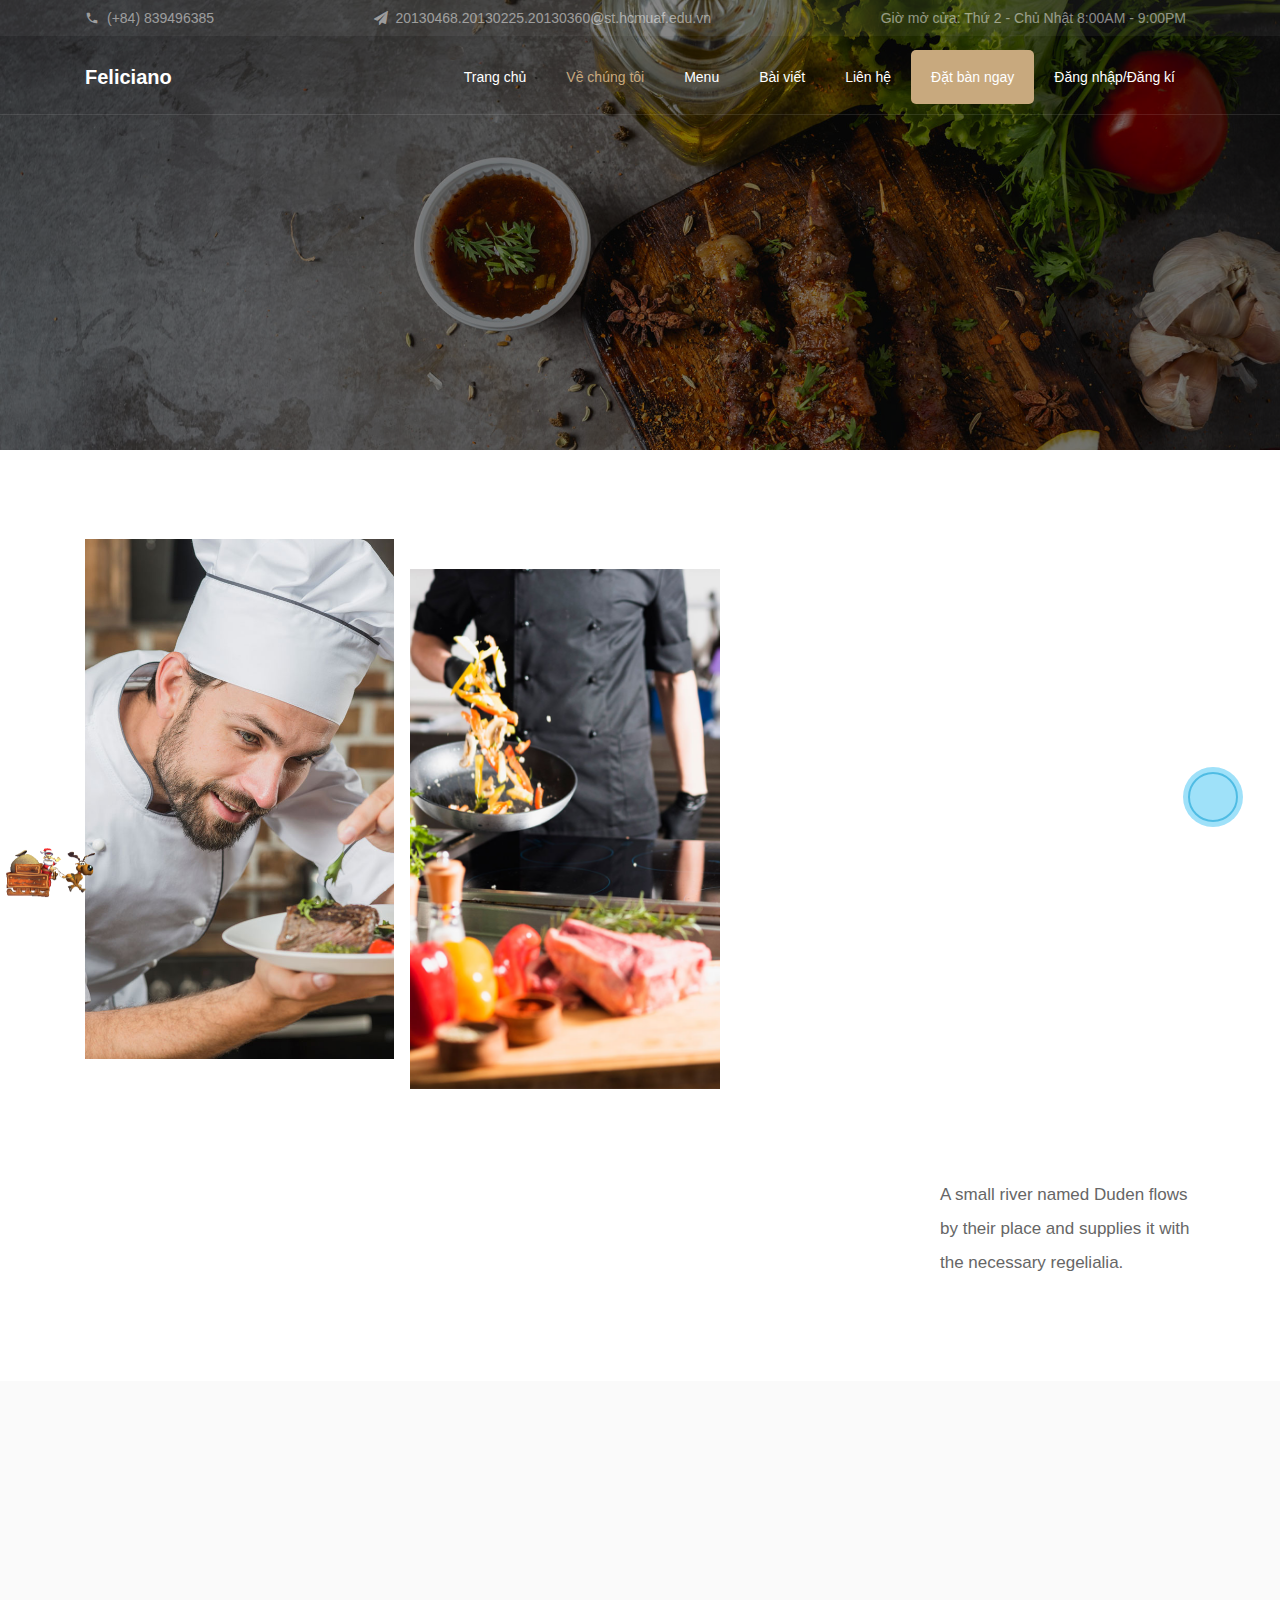
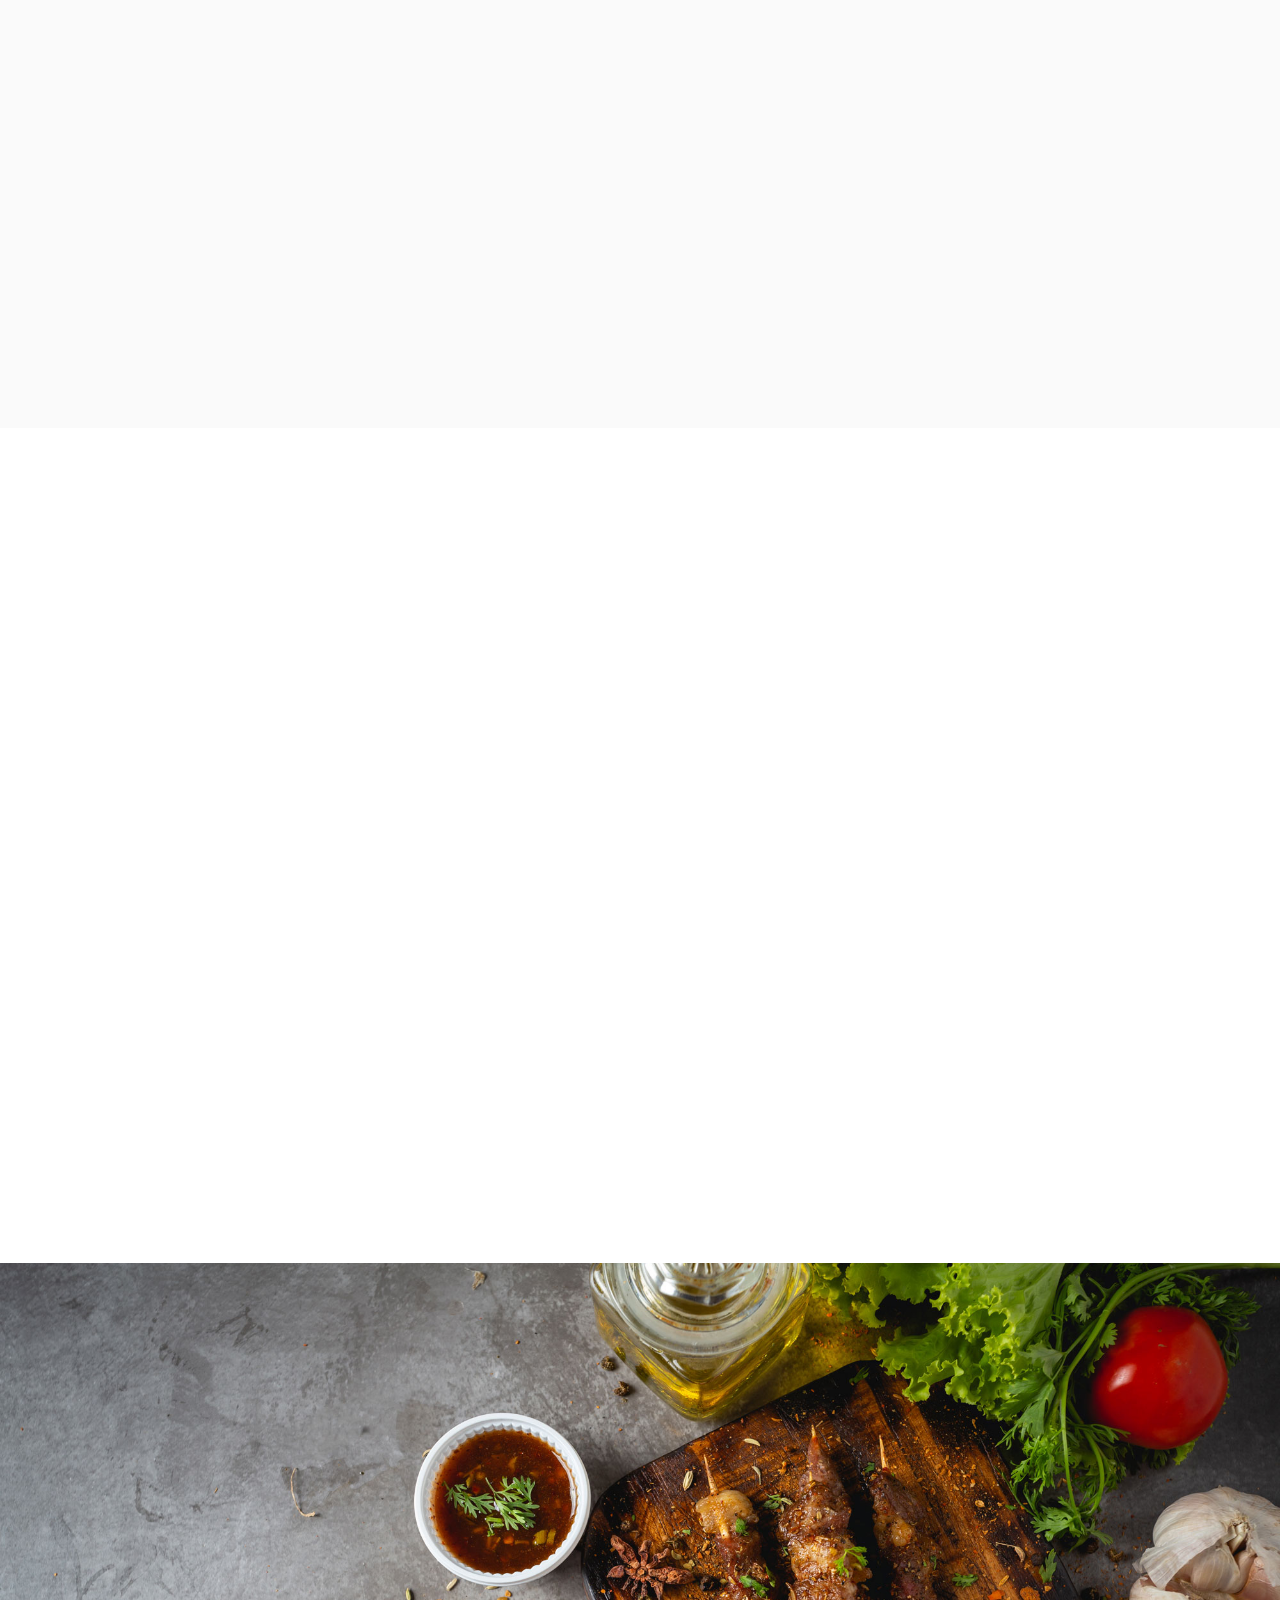
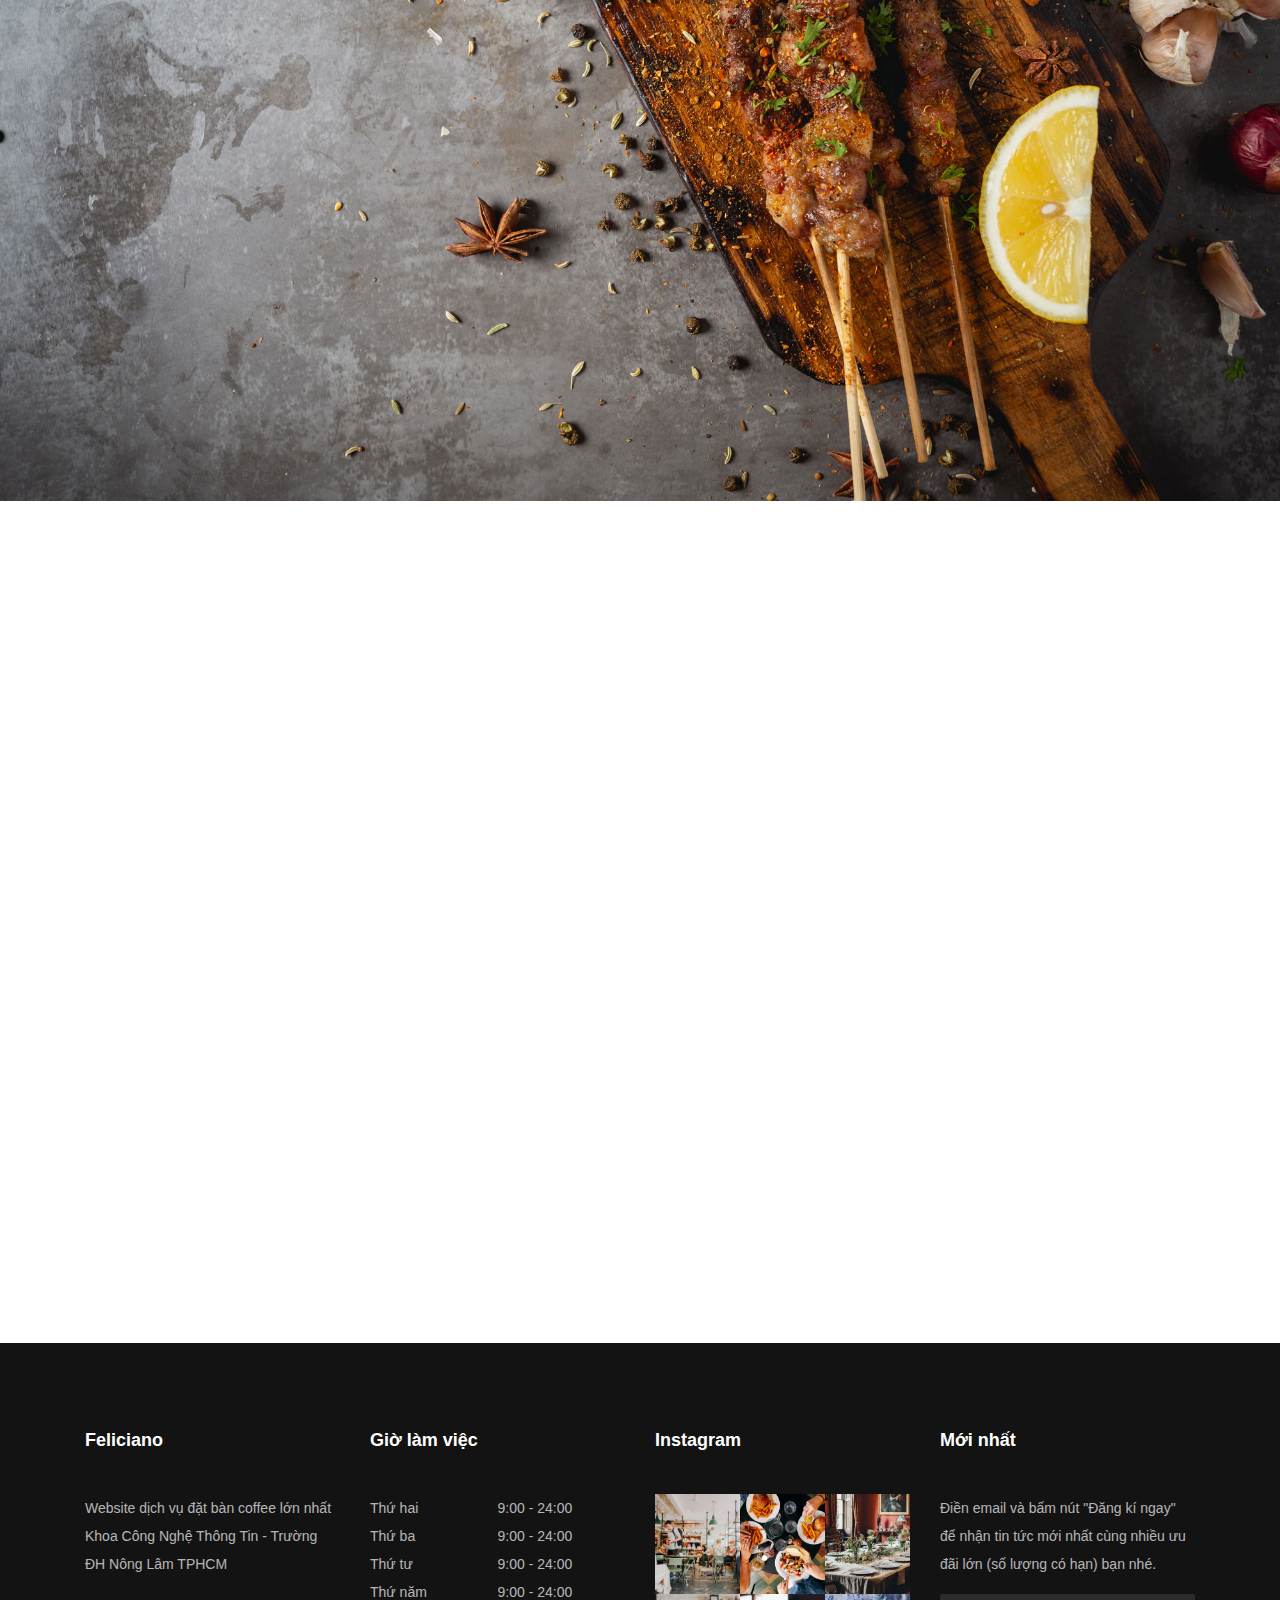
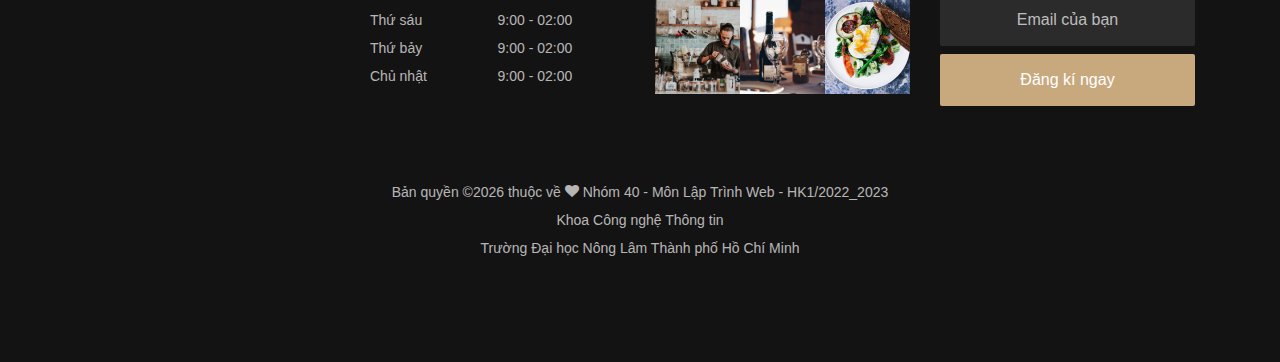
<file: src/main/front-end/about.html>
<!DOCTYPE html>
<html lang="en">
<head>
    <title>Feliciano - Free Bootstrap 4 Template by Colorlib</title>
    <meta charset="utf-8">
    <meta name="viewport" content="width=device-width, initial-scale=1, shrink-to-fit=no">

    <!--    <link href="https://fonts.googleapis.com/css?family=Poppins:100,200,300,400,500,600,700,800,900" rel="stylesheet">-->
    <!--    <link href="https://fonts.googleapis.com/css?family=Great+Vibes&display=swap" rel="stylesheet">-->

    <link rel="stylesheet" href="css/open-iconic-bootstrap.min.css">
    <link rel="stylesheet" href="css/animate.css">

    <link rel="stylesheet" href="css/owl.carousel.min.css">
    <link rel="stylesheet" href="css/owl.theme.default.min.css">
    <link rel="stylesheet" href="css/magnific-popup.css">

    <link rel="stylesheet" href="css/aos.css">

    <link rel="stylesheet" href="css/ionicons.min.css">

    <link rel="stylesheet" href="css/bootstrap-datepicker.css">
    <link rel="stylesheet" href="css/jquery.timepicker.css">


    <link rel="stylesheet" href="css/flaticon.css">
    <link rel="stylesheet" href="css/icomoon.css">
    <link rel="stylesheet" href="css/style.css">

    <!-- icon-->
    <link rel="shortcut icon" href="./images/nlu.png"/>
</head>
<body>
<div class="py-1 bg-black top">
    <div class="container">
        <div class="row no-gutters d-flex align-items-start align-items-center px-md-0">
            <div class="col-lg-12 d-block">
                <div class="row d-flex">
                    <div class="col-md pr-4 d-flex topper align-items-center">
                        <div class="icon mr-2 d-flex justify-content-center align-items-center"><span
                                class="icon-phone2"></span></div>
                        <span class="text">(+84) 839496385</span>
                    </div>
                    <div class="col-md pr-4 d-flex topper align-items-center">
                        <div class="icon mr-2 d-flex justify-content-center align-items-center"><span
                                class="icon-paper-plane"></span></div>
                        <span class="text">20130468.20130225.20130360@st.hcmuaf.edu.vn</span>
                    </div>
                    <div class="col-md-5 pr-4 d-flex topper align-items-center text-lg-right justify-content-end">
                        <p class="mb-0 register-link"><span>Giờ mở cửa:</span> <span>Thứ 2 - Chủ Nhật</span> <span>8:00AM - 9:00PM</span>
                        </p>
                    </div>
                </div>
            </div>
        </div>
    </div>
</div>
<nav class="navbar navbar-expand-lg navbar-dark ftco_navbar bg-dark ftco-navbar-light" id="ftco-navbar">
    <div class="container">
        <a class="navbar-brand" href="index.html">Feliciano</a>
        <button class="navbar-toggler" type="button" data-toggle="collapse" data-target="#ftco-nav"
                aria-controls="ftco-nav" aria-expanded="false" aria-label="Toggle navigation">
            <span class="oi oi-menu"></span> Menu
        </button>

        <div class="collapse navbar-collapse" id="ftco-nav">
            <ul class="navbar-nav ml-auto">
                <li class="nav-item "><a href="index.html" class="nav-link">Trang chủ</a></li>
                <li class="nav-item active"><a href="about.html" class="nav-link">Về chúng tôi</a></li>
                <li class="nav-item"><a href="menu.html" class="nav-link">Menu</a></li>
                <li class="nav-item"><a href="blog.html" class="nav-link">Bài viết</a></li>
                <li class="nav-item"><a href="contact.html" class="nav-link">Liên hệ</a></li>
                <li class="nav-item cta"><a href="reservation.html" class="nav-link">Đặt bàn ngay</a></li>
                <li class="nav-item"><a href="register.html" class="nav-link">Đăng nhập/Đăng kí</a></li>
            </ul>
        </div>
    </div>
</nav>
<!-- END nav -->

<section class="hero-wrap hero-wrap-2" style="background-image: url('images/bg_3.jpg');"
         data-stellar-background-ratio="0.5">
    <div class="overlay"></div>
    <div class="container">
        <div class="row no-gutters slider-text align-items-end justify-content-center">
            <div class="col-md-9 ftco-animate text-center mb-4">
                <h1 class="mb-2 bread">About</h1>
                <p class="breadcrumbs"><span class="mr-2"><a href="index.html">Home <i
                        class="ion-ios-arrow-forward"></i></a></span> <span>About <i class="ion-ios-arrow-forward"></i></span>
                </p>
            </div>
        </div>
    </div>
</section>


<section class="ftco-section ftco-wrap-about">
    <div class="container">
        <div class="row">
            <div class="col-md-7 d-flex">
                <div class="img img-1 mr-md-2" style="background-image: url(images/about.jpg);"></div>
                <div class="img img-2 ml-md-2" style="background-image: url(images/about-1.jpg);"></div>
            </div>
            <div class="col-md-5 wrap-about pt-5 pt-md-5 pb-md-3 ftco-animate">
                <div class="heading-section mb-4 my-5 my-md-0">
                    <span class="subheading">About</span>
                    <h2 class="mb-4">Feliciano Restaurant</h2>
                </div>
                <p>A small river named Duden flows by their place and supplies it with the necessary regelialia. It is a
                    paradisematic country, in which roasted parts of sentences fly into your mouth.</p>
                <p class="time">
                    <span>Mon - Fri <strong>8 AM - 11 PM</strong></span>
                    <span><a href="#">+ 1-978-123-4567</a></span>
                </p>
            </div>
        </div>
    </div>
</section>


<section class="ftco-section ftco-counter img ftco-no-pt" id="section-counter">
    <div class="container">
        <div class="row d-md-flex">
            <div class="col-md-9">
                <div class="row d-md-flex align-items-center">
                    <div class="col-md-6 col-lg-3 mb-4 mb-lg-0 d-flex justify-content-center counter-wrap ftco-animate">
                        <div class="block-18">
                            <div class="text">
                                <strong class="number" data-number="18">0</strong>
                                <span>Years of Experienced</span>
                            </div>
                        </div>
                    </div>
                    <div class="col-md-6 col-lg-3 mb-4 mb-lg-0 d-flex justify-content-center counter-wrap ftco-animate">
                        <div class="block-18">
                            <div class="text">
                                <strong class="number" data-number="100">0</strong>
                                <span>Menus/Dish</span>
                            </div>
                        </div>
                    </div>
                    <div class="col-md-6 col-lg-3 mb-4 mb-lg-0 d-flex justify-content-center counter-wrap ftco-animate">
                        <div class="block-18">
                            <div class="text">
                                <strong class="number" data-number="50">0</strong>
                                <span>Staffs</span>
                            </div>
                        </div>
                    </div>
                    <div class="col-md-6 col-lg-3 mb-4 mb-lg-0 d-flex justify-content-center counter-wrap ftco-animate">
                        <div class="block-18">
                            <div class="text">
                                <strong class="number" data-number="15000">0</strong>
                                <span>Happy Customers</span>
                            </div>
                        </div>
                    </div>
                </div>
            </div>
            <div class="col-md-3 text-center text-md-left">
                <p>A small river named Duden flows by their place and supplies it with the necessary regelialia.</p>
            </div>
        </div>
    </div>
</section>

<section class="ftco-section bg-light">
    <div class="container">
        <div class="row justify-content-center mb-5 pb-2">
            <div class="col-md-12 text-center heading-section ftco-animate">
                <span class="subheading">Services</span>
                <h2 class="mb-4">Catering Services</h2>
            </div>
        </div>
        <div class="row">
            <div class="col-md-4 d-flex align-self-stretch ftco-animate text-center">
                <div class="media block-6 services d-block">
                    <div class="icon d-flex justify-content-center align-items-center">
                        <span class="flaticon-cake"></span>
                    </div>
                    <div class="media-body p-2 mt-3">
                        <h3 class="heading">Birthday Party</h3>
                        <p>Even the all-powerful Pointing has no control about the blind texts it is an almost
                            unorthographic.</p>
                    </div>
                </div>
            </div>
            <div class="col-md-4 d-flex align-self-stretch ftco-animate text-center">
                <div class="media block-6 services d-block">
                    <div class="icon d-flex justify-content-center align-items-center">
                        <span class="flaticon-meeting"></span>
                    </div>
                    <div class="media-body p-2 mt-3">
                        <h3 class="heading">Business Meetings</h3>
                        <p>Even the all-powerful Pointing has no control about the blind texts it is an almost
                            unorthographic.</p>
                    </div>
                </div>
            </div>
            <div class="col-md-4 d-flex align-self-stretch ftco-animate text-center">
                <div class="media block-6 services d-block">
                    <div class="icon d-flex justify-content-center align-items-center">
                        <span class="flaticon-tray"></span>
                    </div>
                    <div class="media-body p-2 mt-3">
                        <h3 class="heading">Wedding Party</h3>
                        <p>Even the all-powerful Pointing has no control about the blind texts it is an almost
                            unorthographic.</p>
                    </div>
                </div>
            </div>
        </div>
    </div>
</section>

<section class="ftco-section">
    <div class="container">
        <div class="row justify-content-center mb-5 pb-2">
            <div class="col-md-12 text-center heading-section ftco-animate">
                <span class="subheading">Chef</span>
                <h2 class="mb-4">Our Master Chef</h2>
            </div>
        </div>
        <div class="row">
            <div class="col-md-6 col-lg-3 ftco-animate">
                <div class="staff">
                    <div class="img" style="background-image: url(images/chef-4.jpg);"></div>
                    <div class="text pt-4">
                        <h3>John Smooth</h3>
                        <span class="position mb-2">Restaurant Owner</span>
                        <!-- <p>A small river named Duden flows by their place and supplies</p> -->
                        <div class="faded">
                            <!-- <p>I am an ambitious workaholic, but apart from that, pretty simple person.</p> -->
                            <ul class="ftco-social d-flex">
                                <li class="ftco-animate"><a href="#"><span class="icon-twitter"></span></a></li>
                                <li class="ftco-animate"><a href="#"><span class="icon-facebook"></span></a></li>
                                <li class="ftco-animate"><a href="#"><span class="icon-google-plus"></span></a></li>
                                <li class="ftco-animate"><a href="#"><span class="icon-instagram"></span></a></li>
                            </ul>
                        </div>
                    </div>
                </div>
            </div>
            <div class="col-md-6 col-lg-3 ftco-animate">
                <div class="staff">
                    <div class="img" style="background-image: url(images/chef-2.jpg);"></div>
                    <div class="text pt-4">
                        <h3>Rebeca Welson</h3>
                        <span class="position mb-2">Head Chef</span>
                        <!-- <p>A small river named Duden flows by their place and supplies</p> -->
                        <div class="faded">
                            <!-- <p>I am an ambitious workaholic, but apart from that, pretty simple person.</p> -->
                            <ul class="ftco-social d-flex">
                                <li class="ftco-animate"><a href="#"><span class="icon-twitter"></span></a></li>
                                <li class="ftco-animate"><a href="#"><span class="icon-facebook"></span></a></li>
                                <li class="ftco-animate"><a href="#"><span class="icon-google-plus"></span></a></li>
                                <li class="ftco-animate"><a href="#"><span class="icon-instagram"></span></a></li>
                            </ul>
                        </div>
                    </div>
                </div>
            </div>
            <div class="col-md-6 col-lg-3 ftco-animate">
                <div class="staff">
                    <div class="img" style="background-image: url(images/chef-3.jpg);"></div>
                    <div class="text pt-4">
                        <h3>Kharl Branyt</h3>
                        <span class="position mb-2">Chef</span>
                        <!-- <p>A small river named Duden flows by their place and supplies</p> -->
                        <div class="faded">
                            <!-- <p>I am an ambitious workaholic, but apart from that, pretty simple person.</p> -->
                            <ul class="ftco-social d-flex">
                                <li class="ftco-animate"><a href="#"><span class="icon-twitter"></span></a></li>
                                <li class="ftco-animate"><a href="#"><span class="icon-facebook"></span></a></li>
                                <li class="ftco-animate"><a href="#"><span class="icon-google-plus"></span></a></li>
                                <li class="ftco-animate"><a href="#"><span class="icon-instagram"></span></a></li>
                            </ul>
                        </div>
                    </div>
                </div>
            </div>
            <div class="col-md-6 col-lg-3 ftco-animate">
                <div class="staff">
                    <div class="img" style="background-image: url(images/chef-1.jpg);"></div>
                    <div class="text pt-4">
                        <h3>Luke Simon</h3>
                        <span class="position mb-2">Chef</span>
                        <!-- <p>A small river named Duden flows by their place and supplies</p> -->
                        <div class="faded">
                            <!-- <p>I am an ambitious workaholic, but apart from that, pretty simple person.</p> -->
                            <ul class="ftco-social d-flex">
                                <li class="ftco-animate"><a href="#"><span class="icon-twitter"></span></a></li>
                                <li class="ftco-animate"><a href="#"><span class="icon-facebook"></span></a></li>
                                <li class="ftco-animate"><a href="#"><span class="icon-google-plus"></span></a></li>
                                <li class="ftco-animate"><a href="#"><span class="icon-instagram"></span></a></li>
                            </ul>
                        </div>
                    </div>
                </div>
            </div>
        </div>
    </div>
</section>

<section class="ftco-section img" style="background-image: url(images/bg_3.jpg)" data-stellar-background-ratio="0.5">
    <div class="container">
        <div class="row d-flex">
            <div class="col-md-7 ftco-animate makereservation p-4 px-md-5 pb-md-5">
                <div class="heading-section ftco-animate mb-5 text-center">
                    <span class="subheading">Book a table</span>
                    <h2 class="mb-4">Make Reservation</h2>
                </div>
                <form action="#">
                    <div class="row">
                        <div class="col-md-6">
                            <div class="form-group">
                                <label for="">Name</label>
                                <input type="text" class="form-control" placeholder="Your Name">
                            </div>
                        </div>
                        <div class="col-md-6">
                            <div class="form-group">
                                <label for="">Email</label>
                                <input type="text" class="form-control" placeholder="Your Email">
                            </div>
                        </div>
                        <div class="col-md-6">
                            <div class="form-group">
                                <label for="">Phone</label>
                                <input type="text" class="form-control" placeholder="Phone">
                            </div>
                        </div>
                        <div class="col-md-6">
                            <div class="form-group">
                                <label for="">Phone</label>
                                <input type="text" class="form-control" id="book_date" placeholder="Date">
                            </div>
                        </div>
                        <div class="col-md-6">
                            <div class="form-group">
                                <label for="">Time</label>
                                <input type="text" class="form-control" id="book_time" placeholder="Time">
                            </div>
                        </div>
                        <div class="col-md-6">
                            <div class="form-group">
                                <label for="">Person</label>
                                <div class="select-wrap one-third">
                                    <div class="icon"><span class="ion-ios-arrow-down"></span></div>
                                    <select name="" id="" class="form-control">
                                        <option value="">Person</option>
                                        <option value="">1</option>
                                        <option value="">2</option>
                                        <option value="">3</option>
                                        <option value="">4+</option>
                                    </select>
                                </div>
                            </div>
                        </div>
                        <div class="col-md-12 mt-3">
                            <div class="form-group text-center">
                                <input type="submit" value="Make a Reservation" class="btn btn-primary py-3 px-5">
                            </div>
                        </div>
                    </div>
                </form>
            </div>
        </div>
    </div>
</section>

<section class="ftco-section testimony-section img">
    <div class="overlay"></div>
    <div class="container">
        <div class="row justify-content-center mb-5">
            <div class="col-md-12 text-center heading-section ftco-animate">
                <span class="subheading">Testimony</span>
                <h2 class="mb-4">Happy Customer</h2>
            </div>
        </div>
        <div class="row ftco-animate justify-content-center">
            <div class="col-md-12">
                <div class="carousel-testimony owl-carousel ftco-owl">
                    <div class="item">
                        <div class="testimony-wrap text-center pb-5">
                            <div class="user-img mb-4" style="background-image: url(images/person_1.jpg)">
                    <span class="quote d-flex align-items-center justify-content-center">
                      <i class="icon-quote-left"></i>
                    </span>
                            </div>
                            <div class="text p-3">
                                <p class="mb-4">Far far away, behind the word mountains, far from the countries Vokalia
                                    and Consonantia, there live the blind texts.</p>
                                <p class="name">Jason McClean</p>
                                <span class="position">Customer</span>
                            </div>
                        </div>
                    </div>
                    <div class="item">
                        <div class="testimony-wrap text-center pb-5">
                            <div class="user-img mb-4" style="background-image: url(images/person_2.jpg)">
                    <span class="quote d-flex align-items-center justify-content-center">
                      <i class="icon-quote-left"></i>
                    </span>
                            </div>
                            <div class="text p-3">
                                <p class="mb-4">Far far away, behind the word mountains, far from the countries Vokalia
                                    and Consonantia, there live the blind texts.</p>
                                <p class="name">Mark Stevenson</p>
                                <span class="position">Customer</span>
                            </div>
                        </div>
                    </div>
                    <div class="item">
                        <div class="testimony-wrap text-center pb-5">
                            <div class="user-img mb-4" style="background-image: url(images/person_3.jpg)">
                    <span class="quote d-flex align-items-center justify-content-center">
                      <i class="icon-quote-left"></i>
                    </span>
                            </div>
                            <div class="text p-3">
                                <p class="mb-4">Far far away, behind the word mountains, far from the countries Vokalia
                                    and Consonantia, there live the blind texts.</p>
                                <p class="name">Art Leonard</p>
                                <span class="position">Customer</span>
                            </div>
                        </div>
                    </div>
                    <div class="item">
                        <div class="testimony-wrap text-center pb-5">
                            <div class="user-img mb-4" style="background-image: url(images/person_4.jpg)">
                    <span class="quote d-flex align-items-center justify-content-center">
                      <i class="icon-quote-left"></i>
                    </span>
                            </div>
                            <div class="text p-3">
                                <p class="mb-4">Far far away, behind the word mountains, far from the countries Vokalia
                                    and Consonantia, there live the blind texts.</p>
                                <p class="name">Rose Henderson</p>
                                <span class="position">Customer</span>
                            </div>
                        </div>
                    </div>
                    <div class="item">
                        <div class="testimony-wrap text-center pb-5">
                            <div class="user-img mb-4" style="background-image: url(images/person_3.jpg)">
                    <span class="quote d-flex align-items-center justify-content-center">
                      <i class="icon-quote-left"></i>
                    </span>
                            </div>
                            <div class="text p-3">
                                <p class="mb-4">Far far away, behind the word mountains, far from the countries Vokalia
                                    and Consonantia, there live the blind texts.</p>
                                <p class="name">Ian Boner</p>
                                <span class="position">Customer</span>
                            </div>
                        </div>
                    </div>
                </div>
            </div>
        </div>
    </div>
</section>

<footer class="ftco-footer ftco-bg-dark ftco-section">
    <div class="container">
        <div class="row mb-5">
            <div class="col-md-6 col-lg-3">
                <div class="ftco-footer-widget mb-4">
                    <h2 class="ftco-heading-2">Feliciano</h2>
                    <p>Website dịch vụ đặt bàn coffee lớn nhất Khoa Công Nghệ Thông Tin - Trường ĐH Nông Lâm TPHCM</p>
                    <ul class="ftco-footer-social list-unstyled float-md-left float-lft mt-3">
                        <li class="ftco-animate"><a href="#"><span class="icon-twitter"></span></a></li>
                        <li class="ftco-animate"><a href="#"><span class="icon-facebook"></span></a></li>
                        <li class="ftco-animate"><a href="#"><span class="icon-instagram"></span></a></li>
                    </ul>
                </div>
            </div>
            <div class="col-md-6 col-lg-3">
                <div class="ftco-footer-widget mb-4">
                    <h2 class="ftco-heading-2">Giờ làm việc</h2>
                    <ul class="list-unstyled open-hours">
                        <li class="d-flex"><span>Thứ hai</span><span>9:00 - 24:00</span></li>
                        <li class="d-flex"><span>Thứ ba</span><span>9:00 - 24:00</span></li>
                        <li class="d-flex"><span>Thứ tư</span><span>9:00 - 24:00</span></li>
                        <li class="d-flex"><span>Thứ năm</span><span>9:00 - 24:00</span></li>
                        <li class="d-flex"><span>Thứ sáu</span><span>9:00 - 02:00</span></li>
                        <li class="d-flex"><span>Thứ bảy</span><span>9:00 - 02:00</span></li>
                        <li class="d-flex"><span>Chủ nhật</span><span> 9:00 - 02:00</span></li>
                    </ul>
                </div>
            </div>
            <div class="col-md-6 col-lg-3">
                <div class="ftco-footer-widget mb-4">
                    <h2 class="ftco-heading-2">Instagram</h2>
                    <div class="thumb d-sm-flex">
                        <a href="#" class="thumb-menu img" style="background-image: url(images/insta-1.jpg);">
                        </a>
                        <a href="#" class="thumb-menu img" style="background-image: url(images/insta-2.jpg);">
                        </a>
                        <a href="#" class="thumb-menu img" style="background-image: url(images/insta-3.jpg);">
                        </a>
                    </div>
                    <div class="thumb d-flex">
                        <a href="#" class="thumb-menu img" style="background-image: url(images/insta-4.jpg);">
                        </a>
                        <a href="#" class="thumb-menu img" style="background-image: url(images/insta-5.jpg);">
                        </a>
                        <a href="#" class="thumb-menu img" style="background-image: url(images/insta-6.jpg);">
                        </a>
                    </div>
                </div>
            </div>
            <div class="col-md-6 col-lg-3">
                <div class="ftco-footer-widget mb-4">
                    <h2 class="ftco-heading-2">Mới nhất</h2>
                    <p>Điền email và bấm nút "Đăng kí ngay" để nhận tin tức mới nhất cùng nhiều ưu đãi lớn (số lượng có
                        hạn) bạn nhé.</p>
                    <form action="#" class="subscribe-form">
                        <div class="form-group">
                            <input type="text" class="form-control mb-2 text-center" placeholder="Email của bạn">
                            <input type="submit" value="Đăng kí ngay" class="form-control submit px-3">
                        </div>
                    </form>
                </div>
            </div>
        </div>
        <div class="row">
            <div class="col-md-12 text-center">

                <p><!-- Link back to Colorlib can't be removed. Template is licensed under CC BY 3.0. -->
                    Bản quyền &copy;<script>document.write(new Date().getFullYear());</script>
                    thuộc về <i class="icon-heart" aria-hidden="true"></i><a href="https://colorlib.com"
                                                                             target="_blank"> Nhóm 40 - Môn Lập Trình
                        Web - HK1/2022_2023</a> <br>
                    Khoa Công nghệ Thông tin<br>
                    Trường Đại học Nông Lâm Thành phố Hồ Chí Minh
                    <!-- Link back to Colorlib can't be removed. Template is licensed under CC BY 3.0. --></p>
            </div>
        </div>
    </div>
</footer>

<!--button back-to-top-->
<div id="backtop" class="btn btn-lg btn-primary btn-lg-square">
    <i class="fa-solid fa-chevron-up"></i>
</div>
<!--button back-to-top-->
<!--contact-->
<div class="social-button">
    <div class="social-button-content">
        <a href="tel:0839496385" class="call-icon ok" rel="nofollow">
            <i class="fa fa-whatsapp" aria-hidden="true"></i>
            <span>SĐT: 0839.496.385</span>
        </a>
        <a href="sms:0839496385" class="sms ok">
            <i class="fa fa-weixin" aria-hidden="true"></i>
            <span>SMS: 0839 496 385</span>
        </a>
        <a href="https://www.facebook.com/nguyenphi.vu.902/" class="mes ok">
            <i class="fa fa-facebook-square" aria-hidden="true"></i>
            <span>FB: Lê Phi Vũ</span>
        </a>
        <a href="http://zalo.me/0839496385" class="zalo ok">
            <i class="fa fa-commenting-o" aria-hidden="true"></i>
            <span>Zalo: 098.148.1368</span>
        </a>
    </div>

    <a class="user-support">
        <i class="fa fa-user-circle-o" aria-hidden="true"></i>
        <div class="animated alo-circle"></div>
        <div class="animated alo-circle-fill"></div>
    </a>
</div>
<!--contact end-->

<!--tuyet roi-->
<div class='snow-container'>
    <div class='snow foreground'></div>
    <div class='snow foreground layered'></div>
    <div class='snow middleground'></div>
    <div class='snow middleground layered'></div>
    <div class='snow background'></div>
    <div class='snow background layered'></div>
</div>
<!--tuyet roi - end-->

<!--ong gia noel-->
<img class="santa" src="images/santas.gif" alt="Santa Be Watchin" />
<!--ong gia noel - end-->

<!-- loader -->
<div id="ftco-loader" class="show fullscreen">
    <svg class="circular" width="48px" height="48px">
        <circle class="path-bg" cx="24" cy="24" r="22" fill="none" stroke-width="4" stroke="#eeeeee"/>
        <circle class="path" cx="24" cy="24" r="22" fill="none" stroke-width="4" stroke-miterlimit="10"
                stroke="#F96D00"/>
    </svg>
</div>


<script src="js/jquery.min.js"></script>
<script src="js/jquery-migrate-3.0.1.min.js"></script>
<script src="js/popper.min.js"></script>
<script src="js/bootstrap.min.js"></script>
<script src="js/jquery.easing.1.3.js"></script>
<script src="js/jquery.waypoints.min.js"></script>
<script src="js/jquery.stellar.min.js"></script>
<script src="js/owl.carousel.min.js"></script>
<script src="js/jquery.magnific-popup.min.js"></script>
<script src="js/aos.js"></script>
<script src="js/jquery.animateNumber.min.js"></script>
<script src="js/bootstrap-datepicker.js"></script>
<script src="js/jquery.timepicker.min.js"></script>
<script src="js/scrollax.min.js"></script>
<script src="js/google-map.js"></script>
<script src="js/main.js"></script>
</body>
</html>
</file>
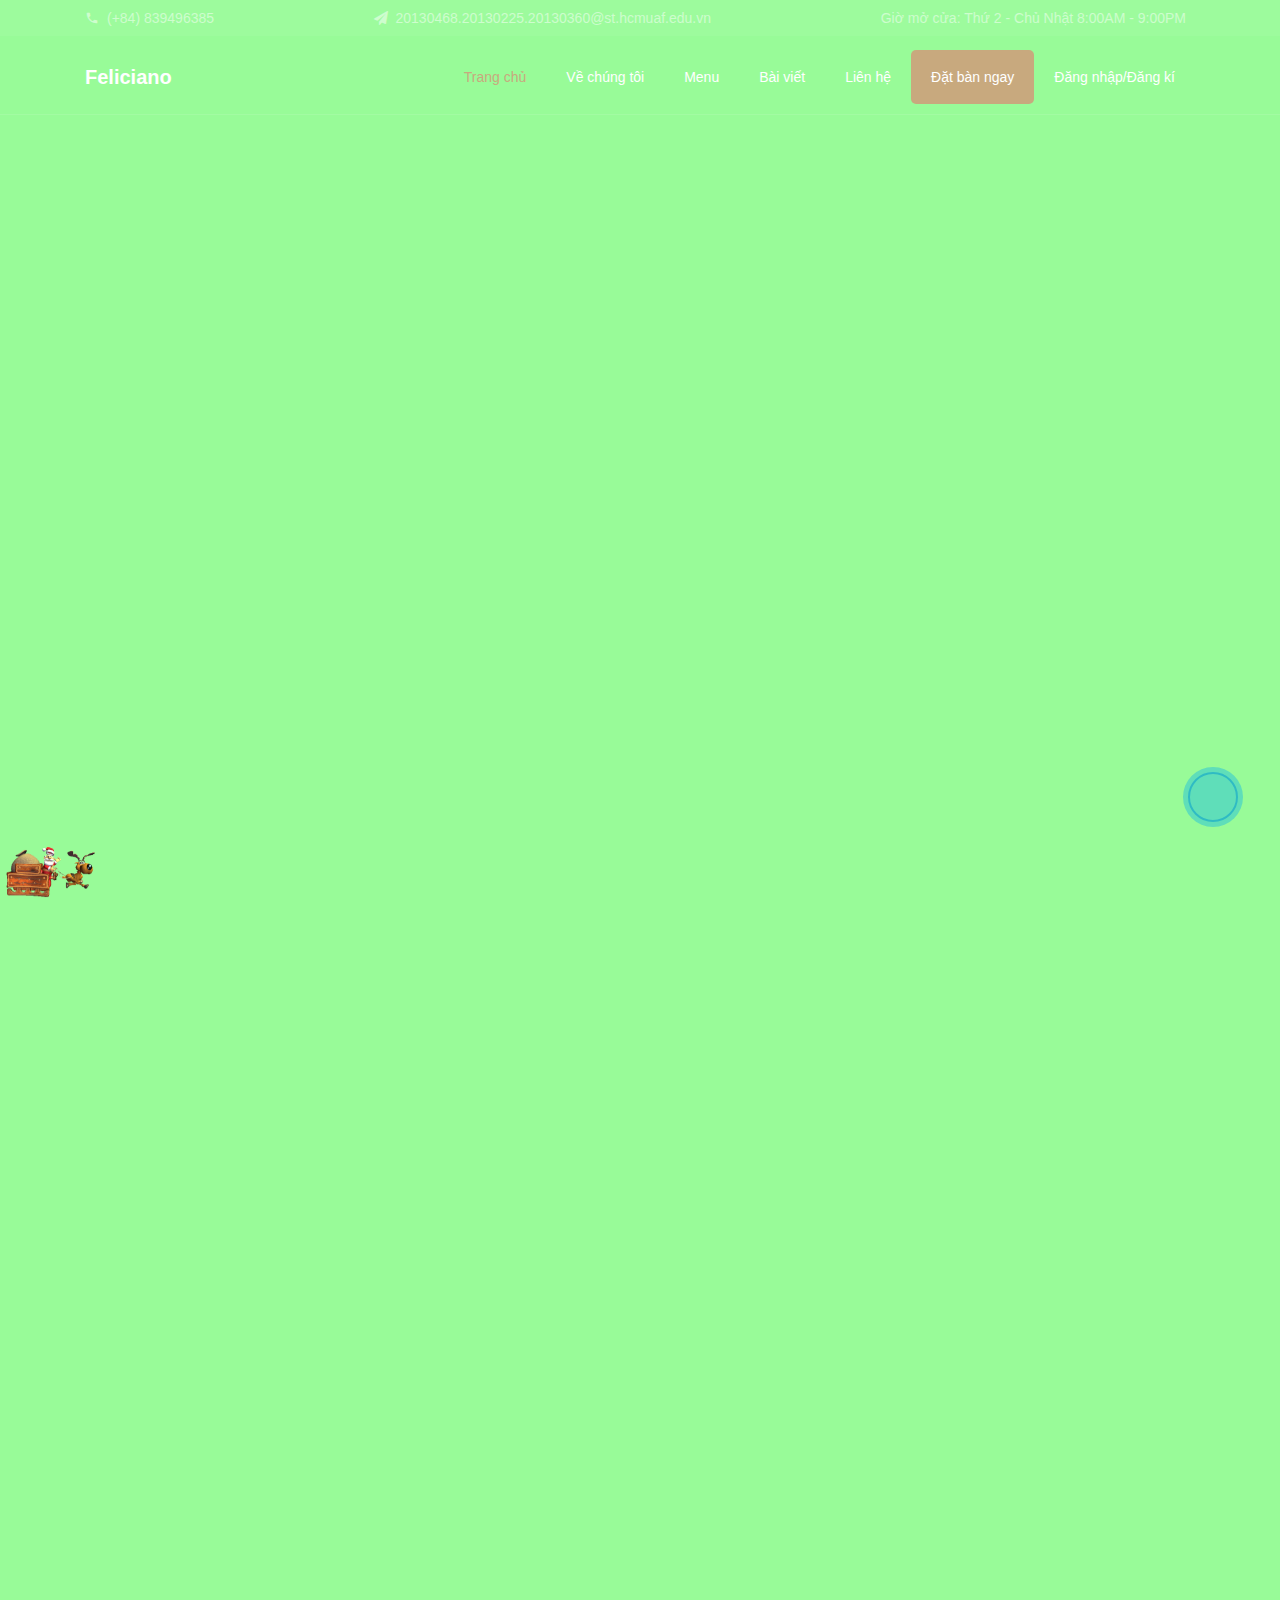
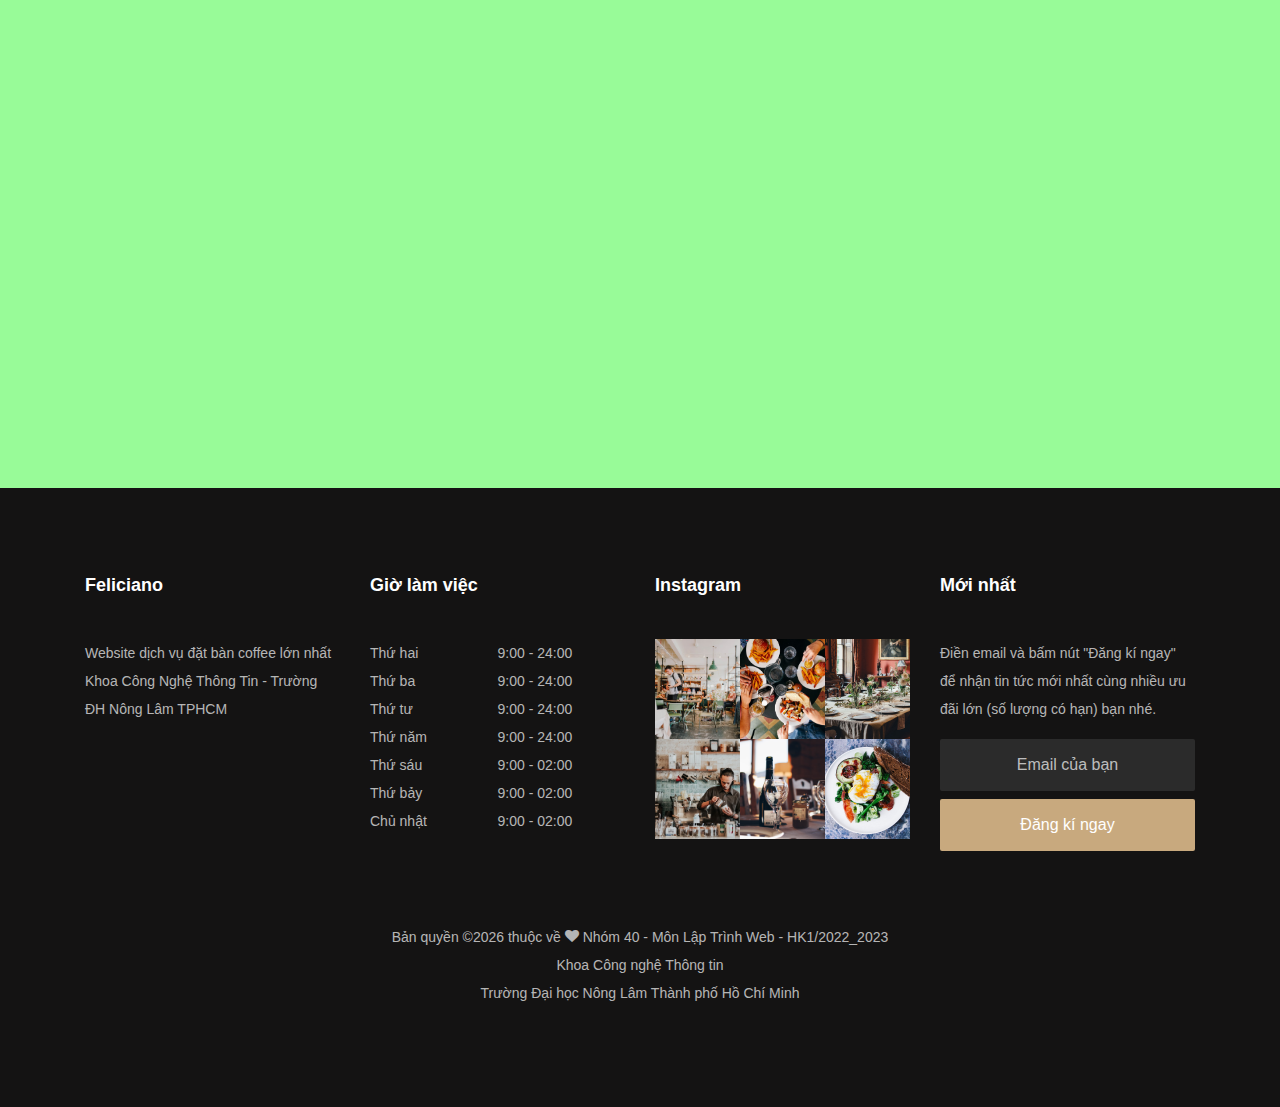
<file: src/main/front-end/header_footer.html>
<!DOCTYPE html>
<html lang="en">
<head>
    <title>Feliciano - Free Bootstrap 4 Template by Colorlib</title>
    <meta charset="utf-8">
    <meta name="viewport" content="width=device-width, initial-scale=1, shrink-to-fit=no">

    <link rel="stylesheet" href="css/open-iconic-bootstrap.min.css">
    <link rel="stylesheet" href="css/animate.css">

    <link rel="stylesheet" href="css/owl.carousel.min.css">
    <link rel="stylesheet" href="css/owl.theme.default.min.css">
    <link rel="stylesheet" href="css/magnific-popup.css">

    <link rel="stylesheet" href="css/aos.css">

    <link rel="stylesheet" href="css/ionicons.min.css">

    <link rel="stylesheet" href="css/bootstrap-datepicker.css">
    <link rel="stylesheet" href="css/jquery.timepicker.css">

    <link rel="stylesheet" href="css/flaticon.css">
    <link rel="stylesheet" href="css/icomoon.css">
    <link rel="stylesheet" href="css/style.css">

    <!-- icon-->
    <link rel="shortcut icon" href="./images/nlu.png"/>

    <style>

    </style>
</head>
<body style="background-color: palegreen">
<div class="py-1 bg-black top">
    <div class="container">
        <div class="row no-gutters d-flex align-items-start align-items-center px-md-0">
            <div class="col-lg-12 d-block">
                <div class="row d-flex">
                    <div class="col-md pr-4 d-flex topper align-items-center">
                        <div class="icon mr-2 d-flex justify-content-center align-items-center"><span
                                class="icon-phone2"></span></div>
                        <span class="text">(+84) 839496385</span>
                    </div>
                    <div class="col-md pr-4 d-flex topper align-items-center">
                        <div class="icon mr-2 d-flex justify-content-center align-items-center"><span
                                class="icon-paper-plane"></span></div>
                        <span class="text">20130468.20130225.20130360@st.hcmuaf.edu.vn</span>
                    </div>
                    <div class="col-md-5 pr-4 d-flex topper align-items-center text-lg-right justify-content-end">
                        <p class="mb-0 register-link"><span>Giờ mở cửa:</span> <span>Thứ 2 - Chủ Nhật</span> <span>8:00AM - 9:00PM</span>
                        </p>
                    </div>
                </div>
            </div>
        </div>
    </div>
</div>
<nav class="navbar navbar-expand-lg navbar-dark ftco_navbar bg-dark ftco-navbar-light" id="ftco-navbar">
    <div class="container">
        <a class="navbar-brand" href="index.html">Feliciano</a>
        <button class="navbar-toggler" type="button" data-toggle="collapse" data-target="#ftco-nav"
                aria-controls="ftco-nav" aria-expanded="false" aria-label="Toggle navigation">
            <span class="oi oi-menu"></span> Menu
        </button>

        <div class="collapse navbar-collapse" id="ftco-nav">
            <ul class="navbar-nav ml-auto">
                <li class="nav-item active"><a href="index.html" class="nav-link">Trang chủ</a></li>
                <li class="nav-item"><a href="about.html" class="nav-link">Về chúng tôi</a></li>
                <li class="nav-item"><a href="menu.html" class="nav-link">Menu</a></li>
                <li class="nav-item"><a href="blog.html" class="nav-link">Bài viết</a></li>
                <li class="nav-item"><a href="contact.html" class="nav-link">Liên hệ</a></li>
                <li class="nav-item cta"><a href="reservation.html" class="nav-link">Đặt bàn ngay</a></li>
                <li class="nav-item"><a href="register.html" class="nav-link">Đăng nhập/Đăng kí</a></li>
            </ul>
        </div>
    </div>
</nav>
<!-- END nav -->
<br><br><br><br><br><br><br><br><br><br><br><br><br>
<br><br><br><br><br><br><br><br><br><br><br><br><br>
<br><br><br><br><br><br><br><br><br><br><br><br><br>
<iframe src="https://www.google.com/maps/embed?pb=!1m18!1m12!1m3!1d3918.214594666049!2d106.78957301474979!3d10.871276392257226!2m3!1f0!2f0!3f0!3m2!1i1024!2i768!4f13.1!3m3!1m2!1s0x3175276398969f7b%3A0x9672b7efd0893fc4!2zVHLGsOG7nW5nIMSQ4bqhaSBo4buNYyBOw7RuZyBMw6JtIFRwLiBI4buTIENow60gTWluaA!5e0!3m2!1svi!2sus!4v1668272244850!5m2!1svi!2sus"
        width="600" height="750" style="border:0;" allowfullscreen="" loading="lazy"
        referrerpolicy="no-referrer-when-downgrade"></iframe>
<footer class="ftco-footer ftco-bg-dark ftco-section">
    <div class="container">
        <div class="row mb-5">
            <div class="col-md-6 col-lg-3">
                <div class="ftco-footer-widget mb-4">
                    <h2 class="ftco-heading-2">Feliciano</h2>
                    <p>Website dịch vụ đặt bàn coffee lớn nhất Khoa Công Nghệ Thông Tin - Trường ĐH Nông Lâm TPHCM</p>
                    <ul class="ftco-footer-social list-unstyled float-md-left float-lft mt-3">
                        <li class="ftco-animate"><a href="#"><span class="icon-twitter"></span></a></li>
                        <li class="ftco-animate"><a href="#"><span class="icon-facebook"></span></a></li>
                        <li class="ftco-animate"><a href="#"><span class="icon-instagram"></span></a></li>
                    </ul>
                </div>
            </div>
            <div class="col-md-6 col-lg-3">
                <div class="ftco-footer-widget mb-4">
                    <h2 class="ftco-heading-2">Giờ làm việc</h2>
                    <ul class="list-unstyled open-hours">
                        <li class="d-flex"><span>Thứ hai</span><span>9:00 - 24:00</span></li>
                        <li class="d-flex"><span>Thứ ba</span><span>9:00 - 24:00</span></li>
                        <li class="d-flex"><span>Thứ tư</span><span>9:00 - 24:00</span></li>
                        <li class="d-flex"><span>Thứ năm</span><span>9:00 - 24:00</span></li>
                        <li class="d-flex"><span>Thứ sáu</span><span>9:00 - 02:00</span></li>
                        <li class="d-flex"><span>Thứ bảy</span><span>9:00 - 02:00</span></li>
                        <li class="d-flex"><span>Chủ nhật</span><span> 9:00 - 02:00</span></li>
                    </ul>
                </div>
            </div>
            <div class="col-md-6 col-lg-3">
                <div class="ftco-footer-widget mb-4">
                    <h2 class="ftco-heading-2">Instagram</h2>
                    <div class="thumb d-sm-flex">
                        <a href="#" class="thumb-menu img" style="background-image: url(images/insta-1.jpg);">
                        </a>
                        <a href="#" class="thumb-menu img" style="background-image: url(images/insta-2.jpg);">
                        </a>
                        <a href="#" class="thumb-menu img" style="background-image: url(images/insta-3.jpg);">
                        </a>
                    </div>
                    <div class="thumb d-flex">
                        <a href="#" class="thumb-menu img" style="background-image: url(images/insta-4.jpg);">
                        </a>
                        <a href="#" class="thumb-menu img" style="background-image: url(images/insta-5.jpg);">
                        </a>
                        <a href="#" class="thumb-menu img" style="background-image: url(images/insta-6.jpg);">
                        </a>
                    </div>
                </div>
            </div>
            <div class="col-md-6 col-lg-3">
                <div class="ftco-footer-widget mb-4">
                    <h2 class="ftco-heading-2">Mới nhất</h2>
                    <p>Điền email và bấm nút "Đăng kí ngay" để nhận tin tức mới nhất cùng nhiều ưu đãi lớn (số lượng có
                        hạn) bạn nhé.</p>
                    <form action="#" class="subscribe-form">
                        <div class="form-group">
                            <input type="text" class="form-control mb-2 text-center" placeholder="Email của bạn">
                            <input type="submit" value="Đăng kí ngay" class="form-control submit px-3">
                        </div>
                    </form>
                </div>
            </div>
        </div>
        <div class="row">
            <div class="col-md-12 text-center">

                <p><!-- Link back to Colorlib can't be removed. Template is licensed under CC BY 3.0. -->
                    Bản quyền &copy;<script>document.write(new Date().getFullYear());</script>
                    thuộc về <i class="icon-heart" aria-hidden="true"></i><a href="https://colorlib.com"
                                                                             target="_blank"> Nhóm 40 - Môn Lập Trình
                        Web - HK1/2022_2023</a> <br>
                    Khoa Công nghệ Thông tin<br>
                    Trường Đại học Nông Lâm Thành phố Hồ Chí Minh
                    <!-- Link back to Colorlib can't be removed. Template is licensed under CC BY 3.0. --></p>
            </div>
        </div>
    </div>
</footer>

<!--button back-to-top-->
<div id="backtop">
    <i class="fa-solid fa-chevron-up"></i>
</div>
<!--button back-to-top-->
<!--contact-->
<div class="social-button">
    <div class="social-button-content">
        <a href="tel:0839496385" class="call-icon ok" rel="nofollow">
            <i class="fa fa-whatsapp" aria-hidden="true"></i>
            <span>SĐT: 0839.496.385</span>
        </a>
        <a href="sms:0839496385" class="sms ok">
            <i class="fa fa-weixin" aria-hidden="true"></i>
            <span>SMS: 0839 496 385</span>
        </a>
        <a href="https://www.facebook.com/nguyenphi.vu.902/" class="mes ok">
            <i class="fa fa-facebook-square" aria-hidden="true"></i>
            <span>FB: Lê Phi Vũ</span>
        </a>
        <a href="http://zalo.me/0839496385" class="zalo ok">
            <i class="fa fa-commenting-o" aria-hidden="true"></i>
            <span>Zalo: 098.148.1368</span>
        </a>
    </div>

    <a class="user-support">
        <i class="fa fa-user-circle-o" aria-hidden="true"></i>
        <div class="animated alo-circle"></div>
        <div class="animated alo-circle-fill"></div>
    </a>
</div>
<!--contact end-->

<!--tuyet roi-->
<div class='snow-container'>
    <div class='snow foreground'></div>
    <div class='snow foreground layered'></div>
    <div class='snow middleground'></div>
    <div class='snow middleground layered'></div>
    <div class='snow background'></div>
    <div class='snow background layered'></div>
</div>
<!--tuyet roi - end-->

<!--ong gia noel-->
<img class="santa" src="images/santas.gif" alt="Santa Be Watchin" />
<!--ong gia noel - end-->

<!-- loader -->
<div id="ftco-loader" class="show fullscreen">
    <svg class="circular" width="48px" height="48px">
        <circle class="path-bg" cx="24" cy="24" r="22" fill="none" stroke-width="4" stroke="#eeeeee"/>
        <circle class="path" cx="24" cy="24" r="22" fill="none" stroke-width="4" stroke-miterlimit="10"
                stroke="#F96D00"/>
    </svg>
</div>


<script src="js/jquery.min.js"></script>
<script src="js/jquery-migrate-3.0.1.min.js"></script>
<script src="js/popper.min.js"></script>
<script src="js/bootstrap.min.js"></script>
<script src="js/jquery.easing.1.3.js"></script>
<script src="js/jquery.waypoints.min.js"></script>
<script src="js/jquery.stellar.min.js"></script>
<script src="js/owl.carousel.min.js"></script>
<script src="js/jquery.magnific-popup.min.js"></script>
<script src="js/aos.js"></script>
<script src="js/jquery.animateNumber.min.js"></script>
<script src="js/bootstrap-datepicker.js"></script>
<script src="js/jquery.timepicker.min.js"></script>
<script src="js/scrollax.min.js"></script>
<script src="js/google-map.js"></script>
<script src="js/main.js"></script>


</body>
</html>
</file>
<file: src/main/front-end/css/flaticon.css>
/*
  	Flaticon icon font: Flaticon
  	Creation date: 06/10/2018 08:32
  	*/


@font-face {
  font-family: "Flaticon";
  src: url("../fonts/flaticon/font/Flaticon.eot");
  src: url("../fonts/flaticon/font/Flaticon.eot?#iefix") format("embedded-opentype"),
       url("../fonts/flaticon/font/Flaticon.woff") format("woff"),
       url("../fonts/flaticon/font/Flaticon.ttf") format("truetype"),
       url("../fonts/flaticon/font/Flaticon.svg#Flaticon") format("svg");
  font-weight: normal;
  font-style: normal;
}

@media screen and (-webkit-min-device-pixel-ratio:0) {
  @font-face {
    font-family: "Flaticon";
    src: url("../fonts/flaticon/font/Flaticon.svg#Flaticon") format("svg");
  }
}

[class^="flaticon-"]:before, [class*=" flaticon-"]:before,
[class^="flaticon-"]:after, [class*=" flaticon-"]:after {   
  font-family: Flaticon;
  font-style: normal;
  font-weight: normal;
  font-variant: normal;
  text-transform: none;
  line-height: 1;

  /* Better Font Rendering =========== */
  -webkit-font-smoothing: antialiased;
  -moz-osx-font-smoothing: grayscale;
}


.flaticon-meeting:before { content: "\f100"; }
.flaticon-tray:before { content: "\f101"; }
.flaticon-cake:before { content: "\f102"; }
</file>
<file: src/main/front-end/css/icomoon.css>
@font-face {
  font-family: 'icomoon';
  src:  url('../fonts/icomoon/icomoon.eot?6tt51o');
  src:  url('../fonts/icomoon/icomoon.eot?6tt51o#iefix') format('embedded-opentype'),
    url('../fonts/icomoon/icomoon.ttf?6tt51o') format('truetype'),
    url('../fonts/icomoon/icomoon.woff?6tt51o') format('woff'),
    url('../fonts/icomoon/icomoon.svg?6tt51o#icomoon') format('svg');
  font-weight: normal;
  font-style: normal;
}

[class^="icon-"], [class*=" icon-"] {
  /* use !important to prevent issues with browser extensions that change fonts */
  font-family: 'icomoon' !important;
  speak: none;
  font-style: normal;
  font-weight: normal;
  font-variant: normal;
  text-transform: none;
  line-height: 1;

  /* Better Font Rendering =========== */
  -webkit-font-smoothing: antialiased;
  -moz-osx-font-smoothing: grayscale;
}

.icon-asterisk:before {
  content: "\f069";
}
.icon-plus:before {
  content: "\f067";
}
.icon-question:before {
  content: "\f128";
}
.icon-minus:before {
  content: "\f068";
}
.icon-glass:before {
  content: "\f000";
}
.icon-music:before {
  content: "\f001";
}
.icon-search:before {
  content: "\f002";
}
.icon-envelope-o:before {
  content: "\f003";
}
.icon-heart:before {
  content: "\f004";
}
.icon-star:before {
  content: "\f005";
}
.icon-star-o:before {
  content: "\f006";
}
.icon-user:before {
  content: "\f007";
}
.icon-film:before {
  content: "\f008";
}
.icon-th-large:before {
  content: "\f009";
}
.icon-th:before {
  content: "\f00a";
}
.icon-th-list:before {
  content: "\f00b";
}
.icon-check:before {
  content: "\f00c";
}
.icon-close:before {
  content: "\f00d";
}
.icon-remove:before {
  content: "\f00d";
}
.icon-times:before {
  content: "\f00d";
}
.icon-search-plus:before {
  content: "\f00e";
}
.icon-search-minus:before {
  content: "\f010";
}
.icon-power-off:before {
  content: "\f011";
}
.icon-signal:before {
  content: "\f012";
}
.icon-cog:before {
  content: "\f013";
}
.icon-gear:before {
  content: "\f013";
}
.icon-trash-o:before {
  content: "\f014";
}
.icon-home:before {
  content: "\f015";
}
.icon-file-o:before {
  content: "\f016";
}
.icon-clock-o:before {
  content: "\f017";
}
.icon-road:before {
  content: "\f018";
}
.icon-download:before {
  content: "\f019";
}
.icon-arrow-circle-o-down:before {
  content: "\f01a";
}
.icon-arrow-circle-o-up:before {
  content: "\f01b";
}
.icon-inbox:before {
  content: "\f01c";
}
.icon-play-circle-o:before {
  content: "\f01d";
}
.icon-repeat:before {
  content: "\f01e";
}
.icon-rotate-right:before {
  content: "\f01e";
}
.icon-refresh:before {
  content: "\f021";
}
.icon-list-alt:before {
  content: "\f022";
}
.icon-lock:before {
  content: "\f023";
}
.icon-flag:before {
  content: "\f024";
}
.icon-headphones:before {
  content: "\f025";
}
.icon-volume-off:before {
  content: "\f026";
}
.icon-volume-down:before {
  content: "\f027";
}
.icon-volume-up:before {
  content: "\f028";
}
.icon-qrcode:before {
  content: "\f029";
}
.icon-barcode:before {
  content: "\f02a";
}
.icon-tag:before {
  content: "\f02b";
}
.icon-tags:before {
  content: "\f02c";
}
.icon-book:before {
  content: "\f02d";
}
.icon-bookmark:before {
  content: "\f02e";
}
.icon-print:before {
  content: "\f02f";
}
.icon-camera:before {
  content: "\f030";
}
.icon-font:before {
  content: "\f031";
}
.icon-bold:before {
  content: "\f032";
}
.icon-italic:before {
  content: "\f033";
}
.icon-text-height:before {
  content: "\f034";
}
.icon-text-width:before {
  content: "\f035";
}
.icon-align-left:before {
  content: "\f036";
}
.icon-align-center:before {
  content: "\f037";
}
.icon-align-right:before {
  content: "\f038";
}
.icon-align-justify:before {
  content: "\f039";
}
.icon-list:before {
  content: "\f03a";
}
.icon-dedent:before {
  content: "\f03b";
}
.icon-outdent:before {
  content: "\f03b";
}
.icon-indent:before {
  content: "\f03c";
}
.icon-video-camera:before {
  content: "\f03d";
}
.icon-image:before {
  content: "\f03e";
}
.icon-photo:before {
  content: "\f03e";
}
.icon-picture-o:before {
  content: "\f03e";
}
.icon-pencil:before {
  content: "\f040";
}
.icon-map-marker:before {
  content: "\f041";
}
.icon-adjust:before {
  content: "\f042";
}
.icon-tint:before {
  content: "\f043";
}
.icon-edit:before {
  content: "\f044";
}
.icon-pencil-square-o:before {
  content: "\f044";
}
.icon-share-square-o:before {
  content: "\f045";
}
.icon-check-square-o:before {
  content: "\f046";
}
.icon-arrows:before {
  content: "\f047";
}
.icon-step-backward:before {
  content: "\f048";
}
.icon-fast-backward:before {
  content: "\f049";
}
.icon-backward:before {
  content: "\f04a";
}
.icon-play:before {
  content: "\f04b";
}
.icon-pause:before {
  content: "\f04c";
}
.icon-stop:before {
  content: "\f04d";
}
.icon-forward:before {
  content: "\f04e";
}
.icon-fast-forward:before {
  content: "\f050";
}
.icon-step-forward:before {
  content: "\f051";
}
.icon-eject:before {
  content: "\f052";
}
.icon-chevron-left:before {
  content: "\f053";
}
.icon-chevron-right:before {
  content: "\f054";
}
.icon-plus-circle:before {
  content: "\f055";
}
.icon-minus-circle:before {
  content: "\f056";
}
.icon-times-circle:before {
  content: "\f057";
}
.icon-check-circle:before {
  content: "\f058";
}
.icon-question-circle:before {
  content: "\f059";
}
.icon-info-circle:before {
  content: "\f05a";
}
.icon-crosshairs:before {
  content: "\f05b";
}
.icon-times-circle-o:before {
  content: "\f05c";
}
.icon-check-circle-o:before {
  content: "\f05d";
}
.icon-ban:before {
  content: "\f05e";
}
.icon-arrow-left:before {
  content: "\f060";
}
.icon-arrow-right:before {
  content: "\f061";
}
.icon-arrow-up:before {
  content: "\f062";
}
.icon-arrow-down:before {
  content: "\f063";
}
.icon-mail-forward:before {
  content: "\f064";
}
.icon-share:before {
  content: "\f064";
}
.icon-expand:before {
  content: "\f065";
}
.icon-compress:before {
  content: "\f066";
}
.icon-exclamation-circle:before {
  content: "\f06a";
}
.icon-gift:before {
  content: "\f06b";
}
.icon-leaf:before {
  content: "\f06c";
}
.icon-fire:before {
  content: "\f06d";
}
.icon-eye:before {
  content: "\f06e";
}
.icon-eye-slash:before {
  content: "\f070";
}
.icon-exclamation-triangle:before {
  content: "\f071";
}
.icon-warning:before {
  content: "\f071";
}
.icon-plane:before {
  content: "\f072";
}
.icon-calendar:before {
  content: "\f073";
}
.icon-random:before {
  content: "\f074";
}
.icon-comment:before {
  content: "\f075";
}
.icon-magnet:before {
  content: "\f076";
}
.icon-chevron-up:before {
  content: "\f077";
}
.icon-chevron-down:before {
  content: "\f078";
}
.icon-retweet:before {
  content: "\f079";
}
.icon-shopping-cart:before {
  content: "\f07a";
}
.icon-folder:before {
  content: "\f07b";
}
.icon-folder-open:before {
  content: "\f07c";
}
.icon-arrows-v:before {
  content: "\f07d";
}
.icon-arrows-h:before {
  content: "\f07e";
}
.icon-bar-chart:before {
  content: "\f080";
}
.icon-bar-chart-o:before {
  content: "\f080";
}
.icon-twitter-square:before {
  content: "\f081";
}
.icon-facebook-square:before {
  content: "\f082";
}
.icon-camera-retro:before {
  content: "\f083";
}
.icon-key:before {
  content: "\f084";
}
.icon-cogs:before {
  content: "\f085";
}
.icon-gears:before {
  content: "\f085";
}
.icon-comments:before {
  content: "\f086";
}
.icon-thumbs-o-up:before {
  content: "\f087";
}
.icon-thumbs-o-down:before {
  content: "\f088";
}
.icon-star-half:before {
  content: "\f089";
}
.icon-heart-o:before {
  content: "\f08a";
}
.icon-sign-out:before {
  content: "\f08b";
}
.icon-linkedin-square:before {
  content: "\f08c";
}
.icon-thumb-tack:before {
  content: "\f08d";
}
.icon-external-link:before {
  content: "\f08e";
}
.icon-sign-in:before {
  content: "\f090";
}
.icon-trophy:before {
  content: "\f091";
}
.icon-github-square:before {
  content: "\f092";
}
.icon-upload:before {
  content: "\f093";
}
.icon-lemon-o:before {
  content: "\f094";
}
.icon-phone:before {
  content: "\f095";
}
.icon-square-o:before {
  content: "\f096";
}
.icon-bookmark-o:before {
  content: "\f097";
}
.icon-phone-square:before {
  content: "\f098";
}
.icon-twitter:before {
  content: "\f099";
}
.icon-facebook:before {
  content: "\f09a";
}
.icon-facebook-f:before {
  content: "\f09a";
}
.icon-github:before {
  content: "\f09b";
}
.icon-unlock:before {
  content: "\f09c";
}
.icon-credit-card:before {
  content: "\f09d";
}
.icon-feed:before {
  content: "\f09e";
}
.icon-rss:before {
  content: "\f09e";
}
.icon-hdd-o:before {
  content: "\f0a0";
}
.icon-bullhorn:before {
  content: "\f0a1";
}
.icon-bell-o:before {
  content: "\f0a2";
}
.icon-certificate:before {
  content: "\f0a3";
}
.icon-hand-o-right:before {
  content: "\f0a4";
}
.icon-hand-o-left:before {
  content: "\f0a5";
}
.icon-hand-o-up:before {
  content: "\f0a6";
}
.icon-hand-o-down:before {
  content: "\f0a7";
}
.icon-arrow-circle-left:before {
  content: "\f0a8";
}
.icon-arrow-circle-right:before {
  content: "\f0a9";
}
.icon-arrow-circle-up:before {
  content: "\f0aa";
}
.icon-arrow-circle-down:before {
  content: "\f0ab";
}
.icon-globe:before {
  content: "\f0ac";
}
.icon-wrench:before {
  content: "\f0ad";
}
.icon-tasks:before {
  content: "\f0ae";
}
.icon-filter:before {
  content: "\f0b0";
}
.icon-briefcase:before {
  content: "\f0b1";
}
.icon-arrows-alt:before {
  content: "\f0b2";
}
.icon-group:before {
  content: "\f0c0";
}
.icon-users:before {
  content: "\f0c0";
}
.icon-chain:before {
  content: "\f0c1";
}
.icon-link:before {
  content: "\f0c1";
}
.icon-cloud:before {
  content: "\f0c2";
}
.icon-flask:before {
  content: "\f0c3";
}
.icon-cut:before {
  content: "\f0c4";
}
.icon-scissors:before {
  content: "\f0c4";
}
.icon-copy:before {
  content: "\f0c5";
}
.icon-files-o:before {
  content: "\f0c5";
}
.icon-paperclip:before {
  content: "\f0c6";
}
.icon-floppy-o:before {
  content: "\f0c7";
}
.icon-save:before {
  content: "\f0c7";
}
.icon-square:before {
  content: "\f0c8";
}
.icon-bars:before {
  content: "\f0c9";
}
.icon-navicon:before {
  content: "\f0c9";
}
.icon-reorder:before {
  content: "\f0c9";
}
.icon-list-ul:before {
  content: "\f0ca";
}
.icon-list-ol:before {
  content: "\f0cb";
}
.icon-strikethrough:before {
  content: "\f0cc";
}
.icon-underline:before {
  content: "\f0cd";
}
.icon-table:before {
  content: "\f0ce";
}
.icon-magic:before {
  content: "\f0d0";
}
.icon-truck:before {
  content: "\f0d1";
}
.icon-pinterest:before {
  content: "\f0d2";
}
.icon-pinterest-square:before {
  content: "\f0d3";
}
.icon-google-plus-square:before {
  content: "\f0d4";
}
.icon-google-plus:before {
  content: "\f0d5";
}
.icon-money:before {
  content: "\f0d6";
}
.icon-caret-down:before {
  content: "\f0d7";
}
.icon-caret-up:before {
  content: "\f0d8";
}
.icon-caret-left:before {
  content: "\f0d9";
}
.icon-caret-right:before {
  content: "\f0da";
}
.icon-columns:before {
  content: "\f0db";
}
.icon-sort:before {
  content: "\f0dc";
}
.icon-unsorted:before {
  content: "\f0dc";
}
.icon-sort-desc:before {
  content: "\f0dd";
}
.icon-sort-down:before {
  content: "\f0dd";
}
.icon-sort-asc:before {
  content: "\f0de";
}
.icon-sort-up:before {
  content: "\f0de";
}
.icon-envelope:before {
  content: "\f0e0";
}
.icon-linkedin:before {
  content: "\f0e1";
}
.icon-rotate-left:before {
  content: "\f0e2";
}
.icon-undo:before {
  content: "\f0e2";
}
.icon-gavel:before {
  content: "\f0e3";
}
.icon-legal:before {
  content: "\f0e3";
}
.icon-dashboard:before {
  content: "\f0e4";
}
.icon-tachometer:before {
  content: "\f0e4";
}
.icon-comment-o:before {
  content: "\f0e5";
}
.icon-comments-o:before {
  content: "\f0e6";
}
.icon-bolt:before {
  content: "\f0e7";
}
.icon-flash:before {
  content: "\f0e7";
}
.icon-sitemap:before {
  content: "\f0e8";
}
.icon-umbrella:before {
  content: "\f0e9";
}
.icon-clipboard:before {
  content: "\f0ea";
}
.icon-paste:before {
  content: "\f0ea";
}
.icon-lightbulb-o:before {
  content: "\f0eb";
}
.icon-exchange:before {
  content: "\f0ec";
}
.icon-cloud-download:before {
  content: "\f0ed";
}
.icon-cloud-upload:before {
  content: "\f0ee";
}
.icon-user-md:before {
  content: "\f0f0";
}
.icon-stethoscope:before {
  content: "\f0f1";
}
.icon-suitcase:before {
  content: "\f0f2";
}
.icon-bell:before {
  content: "\f0f3";
}
.icon-coffee:before {
  content: "\f0f4";
}
.icon-cutlery:before {
  content: "\f0f5";
}
.icon-file-text-o:before {
  content: "\f0f6";
}
.icon-building-o:before {
  content: "\f0f7";
}
.icon-hospital-o:before {
  content: "\f0f8";
}
.icon-ambulance:before {
  content: "\f0f9";
}
.icon-medkit:before {
  content: "\f0fa";
}
.icon-fighter-jet:before {
  content: "\f0fb";
}
.icon-beer:before {
  content: "\f0fc";
}
.icon-h-square:before {
  content: "\f0fd";
}
.icon-plus-square:before {
  content: "\f0fe";
}
.icon-angle-double-left:before {
  content: "\f100";
}
.icon-angle-double-right:before {
  content: "\f101";
}
.icon-angle-double-up:before {
  content: "\f102";
}
.icon-angle-double-down:before {
  content: "\f103";
}
.icon-angle-left:before {
  content: "\f104";
}
.icon-angle-right:before {
  content: "\f105";
}
.icon-angle-up:before {
  content: "\f106";
}
.icon-angle-down:before {
  content: "\f107";
}
.icon-desktop:before {
  content: "\f108";
}
.icon-laptop:before {
  content: "\f109";
}
.icon-tablet:before {
  content: "\f10a";
}
.icon-mobile:before {
  content: "\f10b";
}
.icon-mobile-phone:before {
  content: "\f10b";
}
.icon-circle-o:before {
  content: "\f10c";
}
.icon-quote-left:before {
  content: "\f10d";
}
.icon-quote-right:before {
  content: "\f10e";
}
.icon-spinner:before {
  content: "\f110";
}
.icon-circle:before {
  content: "\f111";
}
.icon-mail-reply:before {
  content: "\f112";
}
.icon-reply:before {
  content: "\f112";
}
.icon-github-alt:before {
  content: "\f113";
}
.icon-folder-o:before {
  content: "\f114";
}
.icon-folder-open-o:before {
  content: "\f115";
}
.icon-smile-o:before {
  content: "\f118";
}
.icon-frown-o:before {
  content: "\f119";
}
.icon-meh-o:before {
  content: "\f11a";
}
.icon-gamepad:before {
  content: "\f11b";
}
.icon-keyboard-o:before {
  content: "\f11c";
}
.icon-flag-o:before {
  content: "\f11d";
}
.icon-flag-checkered:before {
  content: "\f11e";
}
.icon-terminal:before {
  content: "\f120";
}
.icon-code:before {
  content: "\f121";
}
.icon-mail-reply-all:before {
  content: "\f122";
}
.icon-reply-all:before {
  content: "\f122";
}
.icon-star-half-empty:before {
  content: "\f123";
}
.icon-star-half-full:before {
  content: "\f123";
}
.icon-star-half-o:before {
  content: "\f123";
}
.icon-location-arrow:before {
  content: "\f124";
}
.icon-crop:before {
  content: "\f125";
}
.icon-code-fork:before {
  content: "\f126";
}
.icon-chain-broken:before {
  content: "\f127";
}
.icon-unlink:before {
  content: "\f127";
}
.icon-info:before {
  content: "\f129";
}
.icon-exclamation:before {
  content: "\f12a";
}
.icon-superscript:before {
  content: "\f12b";
}
.icon-subscript:before {
  content: "\f12c";
}
.icon-eraser:before {
  content: "\f12d";
}
.icon-puzzle-piece:before {
  content: "\f12e";
}
.icon-microphone:before {
  content: "\f130";
}
.icon-microphone-slash:before {
  content: "\f131";
}
.icon-shield:before {
  content: "\f132";
}
.icon-calendar-o:before {
  content: "\f133";
}
.icon-fire-extinguisher:before {
  content: "\f134";
}
.icon-rocket:before {
  content: "\f135";
}
.icon-maxcdn:before {
  content: "\f136";
}
.icon-chevron-circle-left:before {
  content: "\f137";
}
.icon-chevron-circle-right:before {
  content: "\f138";
}
.icon-chevron-circle-up:before {
  content: "\f139";
}
.icon-chevron-circle-down:before {
  content: "\f13a";
}
.icon-html5:before {
  content: "\f13b";
}
.icon-css3:before {
  content: "\f13c";
}
.icon-anchor:before {
  content: "\f13d";
}
.icon-unlock-alt:before {
  content: "\f13e";
}
.icon-bullseye:before {
  content: "\f140";
}
.icon-ellipsis-h:before {
  content: "\f141";
}
.icon-ellipsis-v:before {
  content: "\f142";
}
.icon-rss-square:before {
  content: "\f143";
}
.icon-play-circle:before {
  content: "\f144";
}
.icon-ticket:before {
  content: "\f145";
}
.icon-minus-square:before {
  content: "\f146";
}
.icon-minus-square-o:before {
  content: "\f147";
}
.icon-level-up:before {
  content: "\f148";
}
.icon-level-down:before {
  content: "\f149";
}
.icon-check-square:before {
  content: "\f14a";
}
.icon-pencil-square:before {
  content: "\f14b";
}
.icon-external-link-square:before {
  content: "\f14c";
}
.icon-share-square:before {
  content: "\f14d";
}
.icon-compass:before {
  content: "\f14e";
}
.icon-caret-square-o-down:before {
  content: "\f150";
}
.icon-toggle-down:before {
  content: "\f150";
}
.icon-caret-square-o-up:before {
  content: "\f151";
}
.icon-toggle-up:before {
  content: "\f151";
}
.icon-caret-square-o-right:before {
  content: "\f152";
}
.icon-toggle-right:before {
  content: "\f152";
}
.icon-eur:before {
  content: "\f153";
}
.icon-euro:before {
  content: "\f153";
}
.icon-gbp:before {
  content: "\f154";
}
.icon-dollar:before {
  content: "\f155";
}
.icon-usd:before {
  content: "\f155";
}
.icon-inr:before {
  content: "\f156";
}
.icon-rupee:before {
  content: "\f156";
}
.icon-cny:before {
  content: "\f157";
}
.icon-jpy:before {
  content: "\f157";
}
.icon-rmb:before {
  content: "\f157";
}
.icon-yen:before {
  content: "\f157";
}
.icon-rouble:before {
  content: "\f158";
}
.icon-rub:before {
  content: "\f158";
}
.icon-ruble:before {
  content: "\f158";
}
.icon-krw:before {
  content: "\f159";
}
.icon-won:before {
  content: "\f159";
}
.icon-bitcoin:before {
  content: "\f15a";
}
.icon-btc:before {
  content: "\f15a";
}
.icon-file:before {
  content: "\f15b";
}
.icon-file-text:before {
  content: "\f15c";
}
.icon-sort-alpha-asc:before {
  content: "\f15d";
}
.icon-sort-alpha-desc:before {
  content: "\f15e";
}
.icon-sort-amount-asc:before {
  content: "\f160";
}
.icon-sort-amount-desc:before {
  content: "\f161";
}
.icon-sort-numeric-asc:before {
  content: "\f162";
}
.icon-sort-numeric-desc:before {
  content: "\f163";
}
.icon-thumbs-up:before {
  content: "\f164";
}
.icon-thumbs-down:before {
  content: "\f165";
}
.icon-youtube-square:before {
  content: "\f166";
}
.icon-youtube:before {
  content: "\f167";
}
.icon-xing:before {
  content: "\f168";
}
.icon-xing-square:before {
  content: "\f169";
}
.icon-youtube-play:before {
  content: "\f16a";
}
.icon-dropbox:before {
  content: "\f16b";
}
.icon-stack-overflow:before {
  content: "\f16c";
}
.icon-instagram:before {
  content: "\f16d";
}
.icon-flickr:before {
  content: "\f16e";
}
.icon-adn:before {
  content: "\f170";
}
.icon-bitbucket:before {
  content: "\f171";
}
.icon-bitbucket-square:before {
  content: "\f172";
}
.icon-tumblr:before {
  content: "\f173";
}
.icon-tumblr-square:before {
  content: "\f174";
}
.icon-long-arrow-down:before {
  content: "\f175";
}
.icon-long-arrow-up:before {
  content: "\f176";
}
.icon-long-arrow-left:before {
  content: "\f177";
}
.icon-long-arrow-right:before {
  content: "\f178";
}
.icon-apple:before {
  content: "\f179";
}
.icon-windows:before {
  content: "\f17a";
}
.icon-android:before {
  content: "\f17b";
}
.icon-linux:before {
  content: "\f17c";
}
.icon-dribbble:before {
  content: "\f17d";
}
.icon-skype:before {
  content: "\f17e";
}
.icon-foursquare:before {
  content: "\f180";
}
.icon-trello:before {
  content: "\f181";
}
.icon-female:before {
  content: "\f182";
}
.icon-male:before {
  content: "\f183";
}
.icon-gittip:before {
  content: "\f184";
}
.icon-gratipay:before {
  content: "\f184";
}
.icon-sun-o:before {
  content: "\f185";
}
.icon-moon-o:before {
  content: "\f186";
}
.icon-archive:before {
  content: "\f187";
}
.icon-bug:before {
  content: "\f188";
}
.icon-vk:before {
  content: "\f189";
}
.icon-weibo:before {
  content: "\f18a";
}
.icon-renren:before {
  content: "\f18b";
}
.icon-pagelines:before {
  content: "\f18c";
}
.icon-stack-exchange:before {
  content: "\f18d";
}
.icon-arrow-circle-o-right:before {
  content: "\f18e";
}
.icon-arrow-circle-o-left:before {
  content: "\f190";
}
.icon-caret-square-o-left:before {
  content: "\f191";
}
.icon-toggle-left:before {
  content: "\f191";
}
.icon-dot-circle-o:before {
  content: "\f192";
}
.icon-wheelchair:before {
  content: "\f193";
}
.icon-vimeo-square:before {
  content: "\f194";
}
.icon-try:before {
  content: "\f195";
}
.icon-turkish-lira:before {
  content: "\f195";
}
.icon-plus-square-o:before {
  content: "\f196";
}
.icon-space-shuttle:before {
  content: "\f197";
}
.icon-slack:before {
  content: "\f198";
}
.icon-envelope-square:before {
  content: "\f199";
}
.icon-wordpress:before {
  content: "\f19a";
}
.icon-openid:before {
  content: "\f19b";
}
.icon-bank:before {
  content: "\f19c";
}
.icon-institution:before {
  content: "\f19c";
}
.icon-university:before {
  content: "\f19c";
}
.icon-graduation-cap:before {
  content: "\f19d";
}
.icon-mortar-board:before {
  content: "\f19d";
}
.icon-yahoo:before {
  content: "\f19e";
}
.icon-google:before {
  content: "\f1a0";
}
.icon-reddit:before {
  content: "\f1a1";
}
.icon-reddit-square:before {
  content: "\f1a2";
}
.icon-stumbleupon-circle:before {
  content: "\f1a3";
}
.icon-stumbleupon:before {
  content: "\f1a4";
}
.icon-delicious:before {
  content: "\f1a5";
}
.icon-digg:before {
  content: "\f1a6";
}
.icon-pied-piper-pp:before {
  content: "\f1a7";
}
.icon-pied-piper-alt:before {
  content: "\f1a8";
}
.icon-drupal:before {
  content: "\f1a9";
}
.icon-joomla:before {
  content: "\f1aa";
}
.icon-language:before {
  content: "\f1ab";
}
.icon-fax:before {
  content: "\f1ac";
}
.icon-building:before {
  content: "\f1ad";
}
.icon-child:before {
  content: "\f1ae";
}
.icon-paw:before {
  content: "\f1b0";
}
.icon-spoon:before {
  content: "\f1b1";
}
.icon-cube:before {
  content: "\f1b2";
}
.icon-cubes:before {
  content: "\f1b3";
}
.icon-behance:before {
  content: "\f1b4";
}
.icon-behance-square:before {
  content: "\f1b5";
}
.icon-steam:before {
  content: "\f1b6";
}
.icon-steam-square:before {
  content: "\f1b7";
}
.icon-recycle:before {
  content: "\f1b8";
}
.icon-automobile:before {
  content: "\f1b9";
}
.icon-car:before {
  content: "\f1b9";
}
.icon-cab:before {
  content: "\f1ba";
}
.icon-taxi:before {
  content: "\f1ba";
}
.icon-tree:before {
  content: "\f1bb";
}
.icon-spotify:before {
  content: "\f1bc";
}
.icon-deviantart:before {
  content: "\f1bd";
}
.icon-soundcloud:before {
  content: "\f1be";
}
.icon-database:before {
  content: "\f1c0";
}
.icon-file-pdf-o:before {
  content: "\f1c1";
}
.icon-file-word-o:before {
  content: "\f1c2";
}
.icon-file-excel-o:before {
  content: "\f1c3";
}
.icon-file-powerpoint-o:before {
  content: "\f1c4";
}
.icon-file-image-o:before {
  content: "\f1c5";
}
.icon-file-photo-o:before {
  content: "\f1c5";
}
.icon-file-picture-o:before {
  content: "\f1c5";
}
.icon-file-archive-o:before {
  content: "\f1c6";
}
.icon-file-zip-o:before {
  content: "\f1c6";
}
.icon-file-audio-o:before {
  content: "\f1c7";
}
.icon-file-sound-o:before {
  content: "\f1c7";
}
.icon-file-movie-o:before {
  content: "\f1c8";
}
.icon-file-video-o:before {
  content: "\f1c8";
}
.icon-file-code-o:before {
  content: "\f1c9";
}
.icon-vine:before {
  content: "\f1ca";
}
.icon-codepen:before {
  content: "\f1cb";
}
.icon-jsfiddle:before {
  content: "\f1cc";
}
.icon-life-bouy:before {
  content: "\f1cd";
}
.icon-life-buoy:before {
  content: "\f1cd";
}
.icon-life-ring:before {
  content: "\f1cd";
}
.icon-life-saver:before {
  content: "\f1cd";
}
.icon-support:before {
  content: "\f1cd";
}
.icon-circle-o-notch:before {
  content: "\f1ce";
}
.icon-ra:before {
  content: "\f1d0";
}
.icon-rebel:before {
  content: "\f1d0";
}
.icon-resistance:before {
  content: "\f1d0";
}
.icon-empire:before {
  content: "\f1d1";
}
.icon-ge:before {
  content: "\f1d1";
}
.icon-git-square:before {
  content: "\f1d2";
}
.icon-git:before {
  content: "\f1d3";
}
.icon-hacker-news:before {
  content: "\f1d4";
}
.icon-y-combinator-square:before {
  content: "\f1d4";
}
.icon-yc-square:before {
  content: "\f1d4";
}
.icon-tencent-weibo:before {
  content: "\f1d5";
}
.icon-qq:before {
  content: "\f1d6";
}
.icon-wechat:before {
  content: "\f1d7";
}
.icon-weixin:before {
  content: "\f1d7";
}
.icon-paper-plane:before {
  content: "\f1d8";
}
.icon-send:before {
  content: "\f1d8";
}
.icon-paper-plane-o:before {
  content: "\f1d9";
}
.icon-send-o:before {
  content: "\f1d9";
}
.icon-history:before {
  content: "\f1da";
}
.icon-circle-thin:before {
  content: "\f1db";
}
.icon-header:before {
  content: "\f1dc";
}
.icon-paragraph:before {
  content: "\f1dd";
}
.icon-sliders:before {
  content: "\f1de";
}
.icon-share-alt:before {
  content: "\f1e0";
}
.icon-share-alt-square:before {
  content: "\f1e1";
}
.icon-bomb:before {
  content: "\f1e2";
}
.icon-futbol-o:before {
  content: "\f1e3";
}
.icon-soccer-ball-o:before {
  content: "\f1e3";
}
.icon-tty:before {
  content: "\f1e4";
}
.icon-binoculars:before {
  content: "\f1e5";
}
.icon-plug:before {
  content: "\f1e6";
}
.icon-slideshare:before {
  content: "\f1e7";
}
.icon-twitch:before {
  content: "\f1e8";
}
.icon-yelp:before {
  content: "\f1e9";
}
.icon-newspaper-o:before {
  content: "\f1ea";
}
.icon-wifi:before {
  content: "\f1eb";
}
.icon-calculator:before {
  content: "\f1ec";
}
.icon-paypal:before {
  content: "\f1ed";
}
.icon-google-wallet:before {
  content: "\f1ee";
}
.icon-cc-visa:before {
  content: "\f1f0";
}
.icon-cc-mastercard:before {
  content: "\f1f1";
}
.icon-cc-discover:before {
  content: "\f1f2";
}
.icon-cc-amex:before {
  content: "\f1f3";
}
.icon-cc-paypal:before {
  content: "\f1f4";
}
.icon-cc-stripe:before {
  content: "\f1f5";
}
.icon-bell-slash:before {
  content: "\f1f6";
}
.icon-bell-slash-o:before {
  content: "\f1f7";
}
.icon-trash:before {
  content: "\f1f8";
}
.icon-copyright:before {
  content: "\f1f9";
}
.icon-at:before {
  content: "\f1fa";
}
.icon-eyedropper:before {
  content: "\f1fb";
}
.icon-paint-brush:before {
  content: "\f1fc";
}
.icon-birthday-cake:before {
  content: "\f1fd";
}
.icon-area-chart:before {
  content: "\f1fe";
}
.icon-pie-chart:before {
  content: "\f200";
}
.icon-line-chart:before {
  content: "\f201";
}
.icon-lastfm:before {
  content: "\f202";
}
.icon-lastfm-square:before {
  content: "\f203";
}
.icon-toggle-off:before {
  content: "\f204";
}
.icon-toggle-on:before {
  content: "\f205";
}
.icon-bicycle:before {
  content: "\f206";
}
.icon-bus:before {
  content: "\f207";
}
.icon-ioxhost:before {
  content: "\f208";
}
.icon-angellist:before {
  content: "\f209";
}
.icon-cc:before {
  content: "\f20a";
}
.icon-ils:before {
  content: "\f20b";
}
.icon-shekel:before {
  content: "\f20b";
}
.icon-sheqel:before {
  content: "\f20b";
}
.icon-meanpath:before {
  content: "\f20c";
}
.icon-buysellads:before {
  content: "\f20d";
}
.icon-connectdevelop:before {
  content: "\f20e";
}
.icon-dashcube:before {
  content: "\f210";
}
.icon-forumbee:before {
  content: "\f211";
}
.icon-leanpub:before {
  content: "\f212";
}
.icon-sellsy:before {
  content: "\f213";
}
.icon-shirtsinbulk:before {
  content: "\f214";
}
.icon-simplybuilt:before {
  content: "\f215";
}
.icon-skyatlas:before {
  content: "\f216";
}
.icon-cart-plus:before {
  content: "\f217";
}
.icon-cart-arrow-down:before {
  content: "\f218";
}
.icon-diamond:before {
  content: "\f219";
}
.icon-ship:before {
  content: "\f21a";
}
.icon-user-secret:before {
  content: "\f21b";
}
.icon-motorcycle:before {
  content: "\f21c";
}
.icon-street-view:before {
  content: "\f21d";
}
.icon-heartbeat:before {
  content: "\f21e";
}
.icon-venus:before {
  content: "\f221";
}
.icon-mars:before {
  content: "\f222";
}
.icon-mercury:before {
  content: "\f223";
}
.icon-intersex:before {
  content: "\f224";
}
.icon-transgender:before {
  content: "\f224";
}
.icon-transgender-alt:before {
  content: "\f225";
}
.icon-venus-double:before {
  content: "\f226";
}
.icon-mars-double:before {
  content: "\f227";
}
.icon-venus-mars:before {
  content: "\f228";
}
.icon-mars-stroke:before {
  content: "\f229";
}
.icon-mars-stroke-v:before {
  content: "\f22a";
}
.icon-mars-stroke-h:before {
  content: "\f22b";
}
.icon-neuter:before {
  content: "\f22c";
}
.icon-genderless:before {
  content: "\f22d";
}
.icon-facebook-official:before {
  content: "\f230";
}
.icon-pinterest-p:before {
  content: "\f231";
}
.icon-whatsapp:before {
  content: "\f232";
}
.icon-server:before {
  content: "\f233";
}
.icon-user-plus:before {
  content: "\f234";
}
.icon-user-times:before {
  content: "\f235";
}
.icon-bed:before {
  content: "\f236";
}
.icon-hotel:before {
  content: "\f236";
}
.icon-viacoin:before {
  content: "\f237";
}
.icon-train:before {
  content: "\f238";
}
.icon-subway:before {
  content: "\f239";
}
.icon-medium:before {
  content: "\f23a";
}
.icon-y-combinator:before {
  content: "\f23b";
}
.icon-yc:before {
  content: "\f23b";
}
.icon-optin-monster:before {
  content: "\f23c";
}
.icon-opencart:before {
  content: "\f23d";
}
.icon-expeditedssl:before {
  content: "\f23e";
}
.icon-battery:before {
  content: "\f240";
}
.icon-battery-4:before {
  content: "\f240";
}
.icon-battery-full:before {
  content: "\f240";
}
.icon-battery-3:before {
  content: "\f241";
}
.icon-battery-three-quarters:before {
  content: "\f241";
}
.icon-battery-2:before {
  content: "\f242";
}
.icon-battery-half:before {
  content: "\f242";
}
.icon-battery-1:before {
  content: "\f243";
}
.icon-battery-quarter:before {
  content: "\f243";
}
.icon-battery-0:before {
  content: "\f244";
}
.icon-battery-empty:before {
  content: "\f244";
}
.icon-mouse-pointer:before {
  content: "\f245";
}
.icon-i-cursor:before {
  content: "\f246";
}
.icon-object-group:before {
  content: "\f247";
}
.icon-object-ungroup:before {
  content: "\f248";
}
.icon-sticky-note:before {
  content: "\f249";
}
.icon-sticky-note-o:before {
  content: "\f24a";
}
.icon-cc-jcb:before {
  content: "\f24b";
}
.icon-cc-diners-club:before {
  content: "\f24c";
}
.icon-clone:before {
  content: "\f24d";
}
.icon-balance-scale:before {
  content: "\f24e";
}
.icon-hourglass-o:before {
  content: "\f250";
}
.icon-hourglass-1:before {
  content: "\f251";
}
.icon-hourglass-start:before {
  content: "\f251";
}
.icon-hourglass-2:before {
  content: "\f252";
}
.icon-hourglass-half:before {
  content: "\f252";
}
.icon-hourglass-3:before {
  content: "\f253";
}
.icon-hourglass-end:before {
  content: "\f253";
}
.icon-hourglass:before {
  content: "\f254";
}
.icon-hand-grab-o:before {
  content: "\f255";
}
.icon-hand-rock-o:before {
  content: "\f255";
}
.icon-hand-paper-o:before {
  content: "\f256";
}
.icon-hand-stop-o:before {
  content: "\f256";
}
.icon-hand-scissors-o:before {
  content: "\f257";
}
.icon-hand-lizard-o:before {
  content: "\f258";
}
.icon-hand-spock-o:before {
  content: "\f259";
}
.icon-hand-pointer-o:before {
  content: "\f25a";
}
.icon-hand-peace-o:before {
  content: "\f25b";
}
.icon-trademark:before {
  content: "\f25c";
}
.icon-registered:before {
  content: "\f25d";
}
.icon-creative-commons:before {
  content: "\f25e";
}
.icon-gg:before {
  content: "\f260";
}
.icon-gg-circle:before {
  content: "\f261";
}
.icon-tripadvisor:before {
  content: "\f262";
}
.icon-odnoklassniki:before {
  content: "\f263";
}
.icon-odnoklassniki-square:before {
  content: "\f264";
}
.icon-get-pocket:before {
  content: "\f265";
}
.icon-wikipedia-w:before {
  content: "\f266";
}
.icon-safari:before {
  content: "\f267";
}
.icon-chrome:before {
  content: "\f268";
}
.icon-firefox:before {
  content: "\f269";
}
.icon-opera:before {
  content: "\f26a";
}
.icon-internet-explorer:before {
  content: "\f26b";
}
.icon-television:before {
  content: "\f26c";
}
.icon-tv:before {
  content: "\f26c";
}
.icon-contao:before {
  content: "\f26d";
}
.icon-500px:before {
  content: "\f26e";
}
.icon-amazon:before {
  content: "\f270";
}
.icon-calendar-plus-o:before {
  content: "\f271";
}
.icon-calendar-minus-o:before {
  content: "\f272";
}
.icon-calendar-times-o:before {
  content: "\f273";
}
.icon-calendar-check-o:before {
  content: "\f274";
}
.icon-industry:before {
  content: "\f275";
}
.icon-map-pin:before {
  content: "\f276";
}
.icon-map-signs:before {
  content: "\f277";
}
.icon-map-o:before {
  content: "\f278";
}
.icon-map:before {
  content: "\f279";
}
.icon-commenting:before {
  content: "\f27a";
}
.icon-commenting-o:before {
  content: "\f27b";
}
.icon-houzz:before {
  content: "\f27c";
}
.icon-vimeo:before {
  content: "\f27d";
}
.icon-black-tie:before {
  content: "\f27e";
}
.icon-fonticons:before {
  content: "\f280";
}
.icon-reddit-alien:before {
  content: "\f281";
}
.icon-edge:before {
  content: "\f282";
}
.icon-credit-card-alt:before {
  content: "\f283";
}
.icon-codiepie:before {
  content: "\f284";
}
.icon-modx:before {
  content: "\f285";
}
.icon-fort-awesome:before {
  content: "\f286";
}
.icon-usb:before {
  content: "\f287";
}
.icon-product-hunt:before {
  content: "\f288";
}
.icon-mixcloud:before {
  content: "\f289";
}
.icon-scribd:before {
  content: "\f28a";
}
.icon-pause-circle:before {
  content: "\f28b";
}
.icon-pause-circle-o:before {
  content: "\f28c";
}
.icon-stop-circle:before {
  content: "\f28d";
}
.icon-stop-circle-o:before {
  content: "\f28e";
}
.icon-shopping-bag:before {
  content: "\f290";
}
.icon-shopping-basket:before {
  content: "\f291";
}
.icon-hashtag:before {
  content: "\f292";
}
.icon-bluetooth:before {
  content: "\f293";
}
.icon-bluetooth-b:before {
  content: "\f294";
}
.icon-percent:before {
  content: "\f295";
}
.icon-gitlab:before {
  content: "\f296";
}
.icon-wpbeginner:before {
  content: "\f297";
}
.icon-wpforms:before {
  content: "\f298";
}
.icon-envira:before {
  content: "\f299";
}
.icon-universal-access:before {
  content: "\f29a";
}
.icon-wheelchair-alt:before {
  content: "\f29b";
}
.icon-question-circle-o:before {
  content: "\f29c";
}
.icon-blind:before {
  content: "\f29d";
}
.icon-audio-description:before {
  content: "\f29e";
}
.icon-volume-control-phone:before {
  content: "\f2a0";
}
.icon-braille:before {
  content: "\f2a1";
}
.icon-assistive-listening-systems:before {
  content: "\f2a2";
}
.icon-american-sign-language-interpreting:before {
  content: "\f2a3";
}
.icon-asl-interpreting:before {
  content: "\f2a3";
}
.icon-deaf:before {
  content: "\f2a4";
}
.icon-deafness:before {
  content: "\f2a4";
}
.icon-hard-of-hearing:before {
  content: "\f2a4";
}
.icon-glide:before {
  content: "\f2a5";
}
.icon-glide-g:before {
  content: "\f2a6";
}
.icon-sign-language:before {
  content: "\f2a7";
}
.icon-signing:before {
  content: "\f2a7";
}
.icon-low-vision:before {
  content: "\f2a8";
}
.icon-viadeo:before {
  content: "\f2a9";
}
.icon-viadeo-square:before {
  content: "\f2aa";
}
.icon-snapchat:before {
  content: "\f2ab";
}
.icon-snapchat-ghost:before {
  content: "\f2ac";
}
.icon-snapchat-square:before {
  content: "\f2ad";
}
.icon-pied-piper:before {
  content: "\f2ae";
}
.icon-first-order:before {
  content: "\f2b0";
}
.icon-yoast:before {
  content: "\f2b1";
}
.icon-themeisle:before {
  content: "\f2b2";
}
.icon-google-plus-circle:before {
  content: "\f2b3";
}
.icon-google-plus-official:before {
  content: "\f2b3";
}
.icon-fa:before {
  content: "\f2b4";
}
.icon-font-awesome:before {
  content: "\f2b4";
}
.icon-handshake-o:before {
  content: "\f2b5";
}
.icon-envelope-open:before {
  content: "\f2b6";
}
.icon-envelope-open-o:before {
  content: "\f2b7";
}
.icon-linode:before {
  content: "\f2b8";
}
.icon-address-book:before {
  content: "\f2b9";
}
.icon-address-book-o:before {
  content: "\f2ba";
}
.icon-address-card:before {
  content: "\f2bb";
}
.icon-vcard:before {
  content: "\f2bb";
}
.icon-address-card-o:before {
  content: "\f2bc";
}
.icon-vcard-o:before {
  content: "\f2bc";
}
.icon-user-circle:before {
  content: "\f2bd";
}
.icon-user-circle-o:before {
  content: "\f2be";
}
.icon-user-o:before {
  content: "\f2c0";
}
.icon-id-badge:before {
  content: "\f2c1";
}
.icon-drivers-license:before {
  content: "\f2c2";
}
.icon-id-card:before {
  content: "\f2c2";
}
.icon-drivers-license-o:before {
  content: "\f2c3";
}
.icon-id-card-o:before {
  content: "\f2c3";
}
.icon-quora:before {
  content: "\f2c4";
}
.icon-free-code-camp:before {
  content: "\f2c5";
}
.icon-telegram:before {
  content: "\f2c6";
}
.icon-thermometer:before {
  content: "\f2c7";
}
.icon-thermometer-4:before {
  content: "\f2c7";
}
.icon-thermometer-full:before {
  content: "\f2c7";
}
.icon-thermometer-3:before {
  content: "\f2c8";
}
.icon-thermometer-three-quarters:before {
  content: "\f2c8";
}
.icon-thermometer-2:before {
  content: "\f2c9";
}
.icon-thermometer-half:before {
  content: "\f2c9";
}
.icon-thermometer-1:before {
  content: "\f2ca";
}
.icon-thermometer-quarter:before {
  content: "\f2ca";
}
.icon-thermometer-0:before {
  content: "\f2cb";
}
.icon-thermometer-empty:before {
  content: "\f2cb";
}
.icon-shower:before {
  content: "\f2cc";
}
.icon-bath:before {
  content: "\f2cd";
}
.icon-bathtub:before {
  content: "\f2cd";
}
.icon-s15:before {
  content: "\f2cd";
}
.icon-podcast:before {
  content: "\f2ce";
}
.icon-window-maximize:before {
  content: "\f2d0";
}
.icon-window-minimize:before {
  content: "\f2d1";
}
.icon-window-restore:before {
  content: "\f2d2";
}
.icon-times-rectangle:before {
  content: "\f2d3";
}
.icon-window-close:before {
  content: "\f2d3";
}
.icon-times-rectangle-o:before {
  content: "\f2d4";
}
.icon-window-close-o:before {
  content: "\f2d4";
}
.icon-bandcamp:before {
  content: "\f2d5";
}
.icon-grav:before {
  content: "\f2d6";
}
.icon-etsy:before {
  content: "\f2d7";
}
.icon-imdb:before {
  content: "\f2d8";
}
.icon-ravelry:before {
  content: "\f2d9";
}
.icon-eercast:before {
  content: "\f2da";
}
.icon-microchip:before {
  content: "\f2db";
}
.icon-snowflake-o:before {
  content: "\f2dc";
}
.icon-superpowers:before {
  content: "\f2dd";
}
.icon-wpexplorer:before {
  content: "\f2de";
}
.icon-meetup:before {
  content: "\f2e0";
}
.icon-3d_rotation:before {
  content: "\e84d";
}
.icon-ac_unit:before {
  content: "\eb3b";
}
.icon-alarm:before {
  content: "\e855";
}
.icon-access_alarms:before {
  content: "\e191";
}
.icon-schedule:before {
  content: "\e8b5";
}
.icon-accessibility:before {
  content: "\e84e";
}
.icon-accessible:before {
  content: "\e914";
}
.icon-account_balance:before {
  content: "\e84f";
}
.icon-account_balance_wallet:before {
  content: "\e850";
}
.icon-account_box:before {
  content: "\e851";
}
.icon-account_circle:before {
  content: "\e853";
}
.icon-adb:before {
  content: "\e60e";
}
.icon-add:before {
  content: "\e145";
}
.icon-add_a_photo:before {
  content: "\e439";
}
.icon-alarm_add:before {
  content: "\e856";
}
.icon-add_alert:before {
  content: "\e003";
}
.icon-add_box:before {
  content: "\e146";
}
.icon-add_circle:before {
  content: "\e147";
}
.icon-control_point:before {
  content: "\e3ba";
}
.icon-add_location:before {
  content: "\e567";
}
.icon-add_shopping_cart:before {
  content: "\e854";
}
.icon-queue:before {
  content: "\e03c";
}
.icon-add_to_queue:before {
  content: "\e05c";
}
.icon-adjust2:before {
  content: "\e39e";
}
.icon-airline_seat_flat:before {
  content: "\e630";
}
.icon-airline_seat_flat_angled:before {
  content: "\e631";
}
.icon-airline_seat_individual_suite:before {
  content: "\e632";
}
.icon-airline_seat_legroom_extra:before {
  content: "\e633";
}
.icon-airline_seat_legroom_normal:before {
  content: "\e634";
}
.icon-airline_seat_legroom_reduced:before {
  content: "\e635";
}
.icon-airline_seat_recline_extra:before {
  content: "\e636";
}
.icon-airline_seat_recline_normal:before {
  content: "\e637";
}
.icon-flight:before {
  content: "\e539";
}
.icon-airplanemode_inactive:before {
  content: "\e194";
}
.icon-airplay:before {
  content: "\e055";
}
.icon-airport_shuttle:before {
  content: "\eb3c";
}
.icon-alarm_off:before {
  content: "\e857";
}
.icon-alarm_on:before {
  content: "\e858";
}
.icon-album:before {
  content: "\e019";
}
.icon-all_inclusive:before {
  content: "\eb3d";
}
.icon-all_out:before {
  content: "\e90b";
}
.icon-android2:before {
  content: "\e859";
}
.icon-announcement:before {
  content: "\e85a";
}
.icon-apps:before {
  content: "\e5c3";
}
.icon-archive2:before {
  content: "\e149";
}
.icon-arrow_back:before {
  content: "\e5c4";
}
.icon-arrow_downward:before {
  content: "\e5db";
}
.icon-arrow_drop_down:before {
  content: "\e5c5";
}
.icon-arrow_drop_down_circle:before {
  content: "\e5c6";
}
.icon-arrow_drop_up:before {
  content: "\e5c7";
}
.icon-arrow_forward:before {
  content: "\e5c8";
}
.icon-arrow_upward:before {
  content: "\e5d8";
}
.icon-art_track:before {
  content: "\e060";
}
.icon-aspect_ratio:before {
  content: "\e85b";
}
.icon-poll:before {
  content: "\e801";
}
.icon-assignment:before {
  content: "\e85d";
}
.icon-assignment_ind:before {
  content: "\e85e";
}
.icon-assignment_late:before {
  content: "\e85f";
}
.icon-assignment_return:before {
  content: "\e860";
}
.icon-assignment_returned:before {
  content: "\e861";
}
.icon-assignment_turned_in:before {
  content: "\e862";
}
.icon-assistant:before {
  content: "\e39f";
}
.icon-flag2:before {
  content: "\e153";
}
.icon-attach_file:before {
  content: "\e226";
}
.icon-attach_money:before {
  content: "\e227";
}
.icon-attachment:before {
  content: "\e2bc";
}
.icon-audiotrack:before {
  content: "\e3a1";
}
.icon-autorenew:before {
  content: "\e863";
}
.icon-av_timer:before {
  content: "\e01b";
}
.icon-backspace:before {
  content: "\e14a";
}
.icon-cloud_upload:before {
  content: "\e2c3";
}
.icon-battery_alert:before {
  content: "\e19c";
}
.icon-battery_charging_full:before {
  content: "\e1a3";
}
.icon-battery_std:before {
  content: "\e1a5";
}
.icon-battery_unknown:before {
  content: "\e1a6";
}
.icon-beach_access:before {
  content: "\eb3e";
}
.icon-beenhere:before {
  content: "\e52d";
}
.icon-block:before {
  content: "\e14b";
}
.icon-bluetooth2:before {
  content: "\e1a7";
}
.icon-bluetooth_searching:before {
  content: "\e1aa";
}
.icon-bluetooth_connected:before {
  content: "\e1a8";
}
.icon-bluetooth_disabled:before {
  content: "\e1a9";
}
.icon-blur_circular:before {
  content: "\e3a2";
}
.icon-blur_linear:before {
  content: "\e3a3";
}
.icon-blur_off:before {
  content: "\e3a4";
}
.icon-blur_on:before {
  content: "\e3a5";
}
.icon-class:before {
  content: "\e86e";
}
.icon-turned_in:before {
  content: "\e8e6";
}
.icon-turned_in_not:before {
  content: "\e8e7";
}
.icon-border_all:before {
  content: "\e228";
}
.icon-border_bottom:before {
  content: "\e229";
}
.icon-border_clear:before {
  content: "\e22a";
}
.icon-border_color:before {
  content: "\e22b";
}
.icon-border_horizontal:before {
  content: "\e22c";
}
.icon-border_inner:before {
  content: "\e22d";
}
.icon-border_left:before {
  content: "\e22e";
}
.icon-border_outer:before {
  content: "\e22f";
}
.icon-border_right:before {
  content: "\e230";
}
.icon-border_style:before {
  content: "\e231";
}
.icon-border_top:before {
  content: "\e232";
}
.icon-border_vertical:before {
  content: "\e233";
}
.icon-branding_watermark:before {
  content: "\e06b";
}
.icon-brightness_1:before {
  content: "\e3a6";
}
.icon-brightness_2:before {
  content: "\e3a7";
}
.icon-brightness_3:before {
  content: "\e3a8";
}
.icon-brightness_4:before {
  content: "\e3a9";
}
.icon-brightness_low:before {
  content: "\e1ad";
}
.icon-brightness_medium:before {
  content: "\e1ae";
}
.icon-brightness_high:before {
  content: "\e1ac";
}
.icon-brightness_auto:before {
  content: "\e1ab";
}
.icon-broken_image:before {
  content: "\e3ad";
}
.icon-brush:before {
  content: "\e3ae";
}
.icon-bubble_chart:before {
  content: "\e6dd";
}
.icon-bug_report:before {
  content: "\e868";
}
.icon-build:before {
  content: "\e869";
}
.icon-burst_mode:before {
  content: "\e43c";
}
.icon-domain:before {
  content: "\e7ee";
}
.icon-business_center:before {
  content: "\eb3f";
}
.icon-cached:before {
  content: "\e86a";
}
.icon-cake:before {
  content: "\e7e9";
}
.icon-phone2:before {
  content: "\e0cd";
}
.icon-call_end:before {
  content: "\e0b1";
}
.icon-call_made:before {
  content: "\e0b2";
}
.icon-merge_type:before {
  content: "\e252";
}
.icon-call_missed:before {
  content: "\e0b4";
}
.icon-call_missed_outgoing:before {
  content: "\e0e4";
}
.icon-call_received:before {
  content: "\e0b5";
}
.icon-call_split:before {
  content: "\e0b6";
}
.icon-call_to_action:before {
  content: "\e06c";
}
.icon-camera2:before {
  content: "\e3af";
}
.icon-photo_camera:before {
  content: "\e412";
}
.icon-camera_enhance:before {
  content: "\e8fc";
}
.icon-camera_front:before {
  content: "\e3b1";
}
.icon-camera_rear:before {
  content: "\e3b2";
}
.icon-camera_roll:before {
  content: "\e3b3";
}
.icon-cancel:before {
  content: "\e5c9";
}
.icon-redeem:before {
  content: "\e8b1";
}
.icon-card_membership:before {
  content: "\e8f7";
}
.icon-card_travel:before {
  content: "\e8f8";
}
.icon-casino:before {
  content: "\eb40";
}
.icon-cast:before {
  content: "\e307";
}
.icon-cast_connected:before {
  content: "\e308";
}
.icon-center_focus_strong:before {
  content: "\e3b4";
}
.icon-center_focus_weak:before {
  content: "\e3b5";
}
.icon-change_history:before {
  content: "\e86b";
}
.icon-chat:before {
  content: "\e0b7";
}
.icon-chat_bubble:before {
  content: "\e0ca";
}
.icon-chat_bubble_outline:before {
  content: "\e0cb";
}
.icon-check2:before {
  content: "\e5ca";
}
.icon-check_box:before {
  content: "\e834";
}
.icon-check_box_outline_blank:before {
  content: "\e835";
}
.icon-check_circle:before {
  content: "\e86c";
}
.icon-navigate_before:before {
  content: "\e408";
}
.icon-navigate_next:before {
  content: "\e409";
}
.icon-child_care:before {
  content: "\eb41";
}
.icon-child_friendly:before {
  content: "\eb42";
}
.icon-chrome_reader_mode:before {
  content: "\e86d";
}
.icon-close2:before {
  content: "\e5cd";
}
.icon-clear_all:before {
  content: "\e0b8";
}
.icon-closed_caption:before {
  content: "\e01c";
}
.icon-wb_cloudy:before {
  content: "\e42d";
}
.icon-cloud_circle:before {
  content: "\e2be";
}
.icon-cloud_done:before {
  content: "\e2bf";
}
.icon-cloud_download:before {
  content: "\e2c0";
}
.icon-cloud_off:before {
  content: "\e2c1";
}
.icon-cloud_queue:before {
  content: "\e2c2";
}
.icon-code2:before {
  content: "\e86f";
}
.icon-photo_library:before {
  content: "\e413";
}
.icon-collections_bookmark:before {
  content: "\e431";
}
.icon-palette:before {
  content: "\e40a";
}
.icon-colorize:before {
  content: "\e3b8";
}
.icon-comment2:before {
  content: "\e0b9";
}
.icon-compare:before {
  content: "\e3b9";
}
.icon-compare_arrows:before {
  content: "\e915";
}
.icon-laptop2:before {
  content: "\e31e";
}
.icon-confirmation_number:before {
  content: "\e638";
}
.icon-contact_mail:before {
  content: "\e0d0";
}
.icon-contact_phone:before {
  content: "\e0cf";
}
.icon-contacts:before {
  content: "\e0ba";
}
.icon-content_copy:before {
  content: "\e14d";
}
.icon-content_cut:before {
  content: "\e14e";
}
.icon-content_paste:before {
  content: "\e14f";
}
.icon-control_point_duplicate:before {
  content: "\e3bb";
}
.icon-copyright2:before {
  content: "\e90c";
}
.icon-mode_edit:before {
  content: "\e254";
}
.icon-create_new_folder:before {
  content: "\e2cc";
}
.icon-payment:before {
  content: "\e8a1";
}
.icon-crop2:before {
  content: "\e3be";
}
.icon-crop_16_9:before {
  content: "\e3bc";
}
.icon-crop_3_2:before {
  content: "\e3bd";
}
.icon-crop_landscape:before {
  content: "\e3c3";
}
.icon-crop_7_5:before {
  content: "\e3c0";
}
.icon-crop_din:before {
  content: "\e3c1";
}
.icon-crop_free:before {
  content: "\e3c2";
}
.icon-crop_original:before {
  content: "\e3c4";
}
.icon-crop_portrait:before {
  content: "\e3c5";
}
.icon-crop_rotate:before {
  content: "\e437";
}
.icon-crop_square:before {
  content: "\e3c6";
}
.icon-dashboard2:before {
  content: "\e871";
}
.icon-data_usage:before {
  content: "\e1af";
}
.icon-date_range:before {
  content: "\e916";
}
.icon-dehaze:before {
  content: "\e3c7";
}
.icon-delete:before {
  content: "\e872";
}
.icon-delete_forever:before {
  content: "\e92b";
}
.icon-delete_sweep:before {
  content: "\e16c";
}
.icon-description:before {
  content: "\e873";
}
.icon-desktop_mac:before {
  content: "\e30b";
}
.icon-desktop_windows:before {
  content: "\e30c";
}
.icon-details:before {
  content: "\e3c8";
}
.icon-developer_board:before {
  content: "\e30d";
}
.icon-developer_mode:before {
  content: "\e1b0";
}
.icon-device_hub:before {
  content: "\e335";
}
.icon-phonelink:before {
  content: "\e326";
}
.icon-devices_other:before {
  content: "\e337";
}
.icon-dialer_sip:before {
  content: "\e0bb";
}
.icon-dialpad:before {
  content: "\e0bc";
}
.icon-directions:before {
  content: "\e52e";
}
.icon-directions_bike:before {
  content: "\e52f";
}
.icon-directions_boat:before {
  content: "\e532";
}
.icon-directions_bus:before {
  content: "\e530";
}
.icon-directions_car:before {
  content: "\e531";
}
.icon-directions_railway:before {
  content: "\e534";
}
.icon-directions_run:before {
  content: "\e566";
}
.icon-directions_transit:before {
  content: "\e535";
}
.icon-directions_walk:before {
  content: "\e536";
}
.icon-disc_full:before {
  content: "\e610";
}
.icon-dns:before {
  content: "\e875";
}
.icon-not_interested:before {
  content: "\e033";
}
.icon-do_not_disturb_alt:before {
  content: "\e611";
}
.icon-do_not_disturb_off:before {
  content: "\e643";
}
.icon-remove_circle:before {
  content: "\e15c";
}
.icon-dock:before {
  content: "\e30e";
}
.icon-done:before {
  content: "\e876";
}
.icon-done_all:before {
  content: "\e877";
}
.icon-donut_large:before {
  content: "\e917";
}
.icon-donut_small:before {
  content: "\e918";
}
.icon-drafts:before {
  content: "\e151";
}
.icon-drag_handle:before {
  content: "\e25d";
}
.icon-time_to_leave:before {
  content: "\e62c";
}
.icon-dvr:before {
  content: "\e1b2";
}
.icon-edit_location:before {
  content: "\e568";
}
.icon-eject2:before {
  content: "\e8fb";
}
.icon-markunread:before {
  content: "\e159";
}
.icon-enhanced_encryption:before {
  content: "\e63f";
}
.icon-equalizer:before {
  content: "\e01d";
}
.icon-error:before {
  content: "\e000";
}
.icon-error_outline:before {
  content: "\e001";
}
.icon-euro_symbol:before {
  content: "\e926";
}
.icon-ev_station:before {
  content: "\e56d";
}
.icon-insert_invitation:before {
  content: "\e24f";
}
.icon-event_available:before {
  content: "\e614";
}
.icon-event_busy:before {
  content: "\e615";
}
.icon-event_note:before {
  content: "\e616";
}
.icon-event_seat:before {
  content: "\e903";
}
.icon-exit_to_app:before {
  content: "\e879";
}
.icon-expand_less:before {
  content: "\e5ce";
}
.icon-expand_more:before {
  content: "\e5cf";
}
.icon-explicit:before {
  content: "\e01e";
}
.icon-explore:before {
  content: "\e87a";
}
.icon-exposure:before {
  content: "\e3ca";
}
.icon-exposure_neg_1:before {
  content: "\e3cb";
}
.icon-exposure_neg_2:before {
  content: "\e3cc";
}
.icon-exposure_plus_1:before {
  content: "\e3cd";
}
.icon-exposure_plus_2:before {
  content: "\e3ce";
}
.icon-exposure_zero:before {
  content: "\e3cf";
}
.icon-extension:before {
  content: "\e87b";
}
.icon-face:before {
  content: "\e87c";
}
.icon-fast_forward:before {
  content: "\e01f";
}
.icon-fast_rewind:before {
  content: "\e020";
}
.icon-favorite:before {
  content: "\e87d";
}
.icon-favorite_border:before {
  content: "\e87e";
}
.icon-featured_play_list:before {
  content: "\e06d";
}
.icon-featured_video:before {
  content: "\e06e";
}
.icon-sms_failed:before {
  content: "\e626";
}
.icon-fiber_dvr:before {
  content: "\e05d";
}
.icon-fiber_manual_record:before {
  content: "\e061";
}
.icon-fiber_new:before {
  content: "\e05e";
}
.icon-fiber_pin:before {
  content: "\e06a";
}
.icon-fiber_smart_record:before {
  content: "\e062";
}
.icon-get_app:before {
  content: "\e884";
}
.icon-file_upload:before {
  content: "\e2c6";
}
.icon-filter2:before {
  content: "\e3d3";
}
.icon-filter_1:before {
  content: "\e3d0";
}
.icon-filter_2:before {
  content: "\e3d1";
}
.icon-filter_3:before {
  content: "\e3d2";
}
.icon-filter_4:before {
  content: "\e3d4";
}
.icon-filter_5:before {
  content: "\e3d5";
}
.icon-filter_6:before {
  content: "\e3d6";
}
.icon-filter_7:before {
  content: "\e3d7";
}
.icon-filter_8:before {
  content: "\e3d8";
}
.icon-filter_9:before {
  content: "\e3d9";
}
.icon-filter_9_plus:before {
  content: "\e3da";
}
.icon-filter_b_and_w:before {
  content: "\e3db";
}
.icon-filter_center_focus:before {
  content: "\e3dc";
}
.icon-filter_drama:before {
  content: "\e3dd";
}
.icon-filter_frames:before {
  content: "\e3de";
}
.icon-terrain:before {
  content: "\e564";
}
.icon-filter_list:before {
  content: "\e152";
}
.icon-filter_none:before {
  content: "\e3e0";
}
.icon-filter_tilt_shift:before {
  content: "\e3e2";
}
.icon-filter_vintage:before {
  content: "\e3e3";
}
.icon-find_in_page:before {
  content: "\e880";
}
.icon-find_replace:before {
  content: "\e881";
}
.icon-fingerprint:before {
  content: "\e90d";
}
.icon-first_page:before {
  content: "\e5dc";
}
.icon-fitness_center:before {
  content: "\eb43";
}
.icon-flare:before {
  content: "\e3e4";
}
.icon-flash_auto:before {
  content: "\e3e5";
}
.icon-flash_off:before {
  content: "\e3e6";
}
.icon-flash_on:before {
  content: "\e3e7";
}
.icon-flight_land:before {
  content: "\e904";
}
.icon-flight_takeoff:before {
  content: "\e905";
}
.icon-flip:before {
  content: "\e3e8";
}
.icon-flip_to_back:before {
  content: "\e882";
}
.icon-flip_to_front:before {
  content: "\e883";
}
.icon-folder2:before {
  content: "\e2c7";
}
.icon-folder_open:before {
  content: "\e2c8";
}
.icon-folder_shared:before {
  content: "\e2c9";
}
.icon-folder_special:before {
  content: "\e617";
}
.icon-font_download:before {
  content: "\e167";
}
.icon-format_align_center:before {
  content: "\e234";
}
.icon-format_align_justify:before {
  content: "\e235";
}
.icon-format_align_left:before {
  content: "\e236";
}
.icon-format_align_right:before {
  content: "\e237";
}
.icon-format_bold:before {
  content: "\e238";
}
.icon-format_clear:before {
  content: "\e239";
}
.icon-format_color_fill:before {
  content: "\e23a";
}
.icon-format_color_reset:before {
  content: "\e23b";
}
.icon-format_color_text:before {
  content: "\e23c";
}
.icon-format_indent_decrease:before {
  content: "\e23d";
}
.icon-format_indent_increase:before {
  content: "\e23e";
}
.icon-format_italic:before {
  content: "\e23f";
}
.icon-format_line_spacing:before {
  content: "\e240";
}
.icon-format_list_bulleted:before {
  content: "\e241";
}
.icon-format_list_numbered:before {
  content: "\e242";
}
.icon-format_paint:before {
  content: "\e243";
}
.icon-format_quote:before {
  content: "\e244";
}
.icon-format_shapes:before {
  content: "\e25e";
}
.icon-format_size:before {
  content: "\e245";
}
.icon-format_strikethrough:before {
  content: "\e246";
}
.icon-format_textdirection_l_to_r:before {
  content: "\e247";
}
.icon-format_textdirection_r_to_l:before {
  content: "\e248";
}
.icon-format_underlined:before {
  content: "\e249";
}
.icon-question_answer:before {
  content: "\e8af";
}
.icon-forward2:before {
  content: "\e154";
}
.icon-forward_10:before {
  content: "\e056";
}
.icon-forward_30:before {
  content: "\e057";
}
.icon-forward_5:before {
  content: "\e058";
}
.icon-free_breakfast:before {
  content: "\eb44";
}
.icon-fullscreen:before {
  content: "\e5d0";
}
.icon-fullscreen_exit:before {
  content: "\e5d1";
}
.icon-functions:before {
  content: "\e24a";
}
.icon-g_translate:before {
  content: "\e927";
}
.icon-games:before {
  content: "\e021";
}
.icon-gavel2:before {
  content: "\e90e";
}
.icon-gesture:before {
  content: "\e155";
}
.icon-gif:before {
  content: "\e908";
}
.icon-goat:before {
  content: "\e900";
}
.icon-golf_course:before {
  content: "\eb45";
}
.icon-my_location:before {
  content: "\e55c";
}
.icon-location_searching:before {
  content: "\e1b7";
}
.icon-location_disabled:before {
  content: "\e1b6";
}
.icon-star2:before {
  content: "\e838";
}
.icon-gradient:before {
  content: "\e3e9";
}
.icon-grain:before {
  content: "\e3ea";
}
.icon-graphic_eq:before {
  content: "\e1b8";
}
.icon-grid_off:before {
  content: "\e3eb";
}
.icon-grid_on:before {
  content: "\e3ec";
}
.icon-people:before {
  content: "\e7fb";
}
.icon-group_add:before {
  content: "\e7f0";
}
.icon-group_work:before {
  content: "\e886";
}
.icon-hd:before {
  content: "\e052";
}
.icon-hdr_off:before {
  content: "\e3ed";
}
.icon-hdr_on:before {
  content: "\e3ee";
}
.icon-hdr_strong:before {
  content: "\e3f1";
}
.icon-hdr_weak:before {
  content: "\e3f2";
}
.icon-headset:before {
  content: "\e310";
}
.icon-headset_mic:before {
  content: "\e311";
}
.icon-healing:before {
  content: "\e3f3";
}
.icon-hearing:before {
  content: "\e023";
}
.icon-help:before {
  content: "\e887";
}
.icon-help_outline:before {
  content: "\e8fd";
}
.icon-high_quality:before {
  content: "\e024";
}
.icon-highlight:before {
  content: "\e25f";
}
.icon-highlight_off:before {
  content: "\e888";
}
.icon-restore:before {
  content: "\e8b3";
}
.icon-home2:before {
  content: "\e88a";
}
.icon-hot_tub:before {
  content: "\eb46";
}
.icon-local_hotel:before {
  content: "\e549";
}
.icon-hourglass_empty:before {
  content: "\e88b";
}
.icon-hourglass_full:before {
  content: "\e88c";
}
.icon-http:before {
  content: "\e902";
}
.icon-lock2:before {
  content: "\e897";
}
.icon-photo2:before {
  content: "\e410";
}
.icon-image_aspect_ratio:before {
  content: "\e3f5";
}
.icon-import_contacts:before {
  content: "\e0e0";
}
.icon-import_export:before {
  content: "\e0c3";
}
.icon-important_devices:before {
  content: "\e912";
}
.icon-inbox2:before {
  content: "\e156";
}
.icon-indeterminate_check_box:before {
  content: "\e909";
}
.icon-info2:before {
  content: "\e88e";
}
.icon-info_outline:before {
  content: "\e88f";
}
.icon-input:before {
  content: "\e890";
}
.icon-insert_comment:before {
  content: "\e24c";
}
.icon-insert_drive_file:before {
  content: "\e24d";
}
.icon-tag_faces:before {
  content: "\e420";
}
.icon-link2:before {
  content: "\e157";
}
.icon-invert_colors:before {
  content: "\e891";
}
.icon-invert_colors_off:before {
  content: "\e0c4";
}
.icon-iso:before {
  content: "\e3f6";
}
.icon-keyboard:before {
  content: "\e312";
}
.icon-keyboard_arrow_down:before {
  content: "\e313";
}
.icon-keyboard_arrow_left:before {
  content: "\e314";
}
.icon-keyboard_arrow_right:before {
  content: "\e315";
}
.icon-keyboard_arrow_up:before {
  content: "\e316";
}
.icon-keyboard_backspace:before {
  content: "\e317";
}
.icon-keyboard_capslock:before {
  content: "\e318";
}
.icon-keyboard_hide:before {
  content: "\e31a";
}
.icon-keyboard_return:before {
  content: "\e31b";
}
.icon-keyboard_tab:before {
  content: "\e31c";
}
.icon-keyboard_voice:before {
  content: "\e31d";
}
.icon-kitchen:before {
  content: "\eb47";
}
.icon-label:before {
  content: "\e892";
}
.icon-label_outline:before {
  content: "\e893";
}
.icon-language2:before {
  content: "\e894";
}
.icon-laptop_chromebook:before {
  content: "\e31f";
}
.icon-laptop_mac:before {
  content: "\e320";
}
.icon-laptop_windows:before {
  content: "\e321";
}
.icon-last_page:before {
  content: "\e5dd";
}
.icon-open_in_new:before {
  content: "\e89e";
}
.icon-layers:before {
  content: "\e53b";
}
.icon-layers_clear:before {
  content: "\e53c";
}
.icon-leak_add:before {
  content: "\e3f8";
}
.icon-leak_remove:before {
  content: "\e3f9";
}
.icon-lens:before {
  content: "\e3fa";
}
.icon-library_books:before {
  content: "\e02f";
}
.icon-library_music:before {
  content: "\e030";
}
.icon-lightbulb_outline:before {
  content: "\e90f";
}
.icon-line_style:before {
  content: "\e919";
}
.icon-line_weight:before {
  content: "\e91a";
}
.icon-linear_scale:before {
  content: "\e260";
}
.icon-linked_camera:before {
  content: "\e438";
}
.icon-list2:before {
  content: "\e896";
}
.icon-live_help:before {
  content: "\e0c6";
}
.icon-live_tv:before {
  content: "\e639";
}
.icon-local_play:before {
  content: "\e553";
}
.icon-local_airport:before {
  content: "\e53d";
}
.icon-local_atm:before {
  content: "\e53e";
}
.icon-local_bar:before {
  content: "\e540";
}
.icon-local_cafe:before {
  content: "\e541";
}
.icon-local_car_wash:before {
  content: "\e542";
}
.icon-local_convenience_store:before {
  content: "\e543";
}
.icon-restaurant_menu:before {
  content: "\e561";
}
.icon-local_drink:before {
  content: "\e544";
}
.icon-local_florist:before {
  content: "\e545";
}
.icon-local_gas_station:before {
  content: "\e546";
}
.icon-shopping_cart:before {
  content: "\e8cc";
}
.icon-local_hospital:before {
  content: "\e548";
}
.icon-local_laundry_service:before {
  content: "\e54a";
}
.icon-local_library:before {
  content: "\e54b";
}
.icon-local_mall:before {
  content: "\e54c";
}
.icon-theaters:before {
  content: "\e8da";
}
.icon-local_offer:before {
  content: "\e54e";
}
.icon-local_parking:before {
  content: "\e54f";
}
.icon-local_pharmacy:before {
  content: "\e550";
}
.icon-local_pizza:before {
  content: "\e552";
}
.icon-print2:before {
  content: "\e8ad";
}
.icon-local_shipping:before {
  content: "\e558";
}
.icon-local_taxi:before {
  content: "\e559";
}
.icon-location_city:before {
  content: "\e7f1";
}
.icon-location_off:before {
  content: "\e0c7";
}
.icon-room:before {
  content: "\e8b4";
}
.icon-lock_open:before {
  content: "\e898";
}
.icon-lock_outline:before {
  content: "\e899";
}
.icon-looks:before {
  content: "\e3fc";
}
.icon-looks_3:before {
  content: "\e3fb";
}
.icon-looks_4:before {
  content: "\e3fd";
}
.icon-looks_5:before {
  content: "\e3fe";
}
.icon-looks_6:before {
  content: "\e3ff";
}
.icon-looks_one:before {
  content: "\e400";
}
.icon-looks_two:before {
  content: "\e401";
}
.icon-sync:before {
  content: "\e627";
}
.icon-loupe:before {
  content: "\e402";
}
.icon-low_priority:before {
  content: "\e16d";
}
.icon-loyalty:before {
  content: "\e89a";
}
.icon-mail_outline:before {
  content: "\e0e1";
}
.icon-map2:before {
  content: "\e55b";
}
.icon-markunread_mailbox:before {
  content: "\e89b";
}
.icon-memory:before {
  content: "\e322";
}
.icon-menu:before {
  content: "\e5d2";
}
.icon-message:before {
  content: "\e0c9";
}
.icon-mic:before {
  content: "\e029";
}
.icon-mic_none:before {
  content: "\e02a";
}
.icon-mic_off:before {
  content: "\e02b";
}
.icon-mms:before {
  content: "\e618";
}
.icon-mode_comment:before {
  content: "\e253";
}
.icon-monetization_on:before {
  content: "\e263";
}
.icon-money_off:before {
  content: "\e25c";
}
.icon-monochrome_photos:before {
  content: "\e403";
}
.icon-mood_bad:before {
  content: "\e7f3";
}
.icon-more:before {
  content: "\e619";
}
.icon-more_horiz:before {
  content: "\e5d3";
}
.icon-more_vert:before {
  content: "\e5d4";
}
.icon-motorcycle2:before {
  content: "\e91b";
}
.icon-mouse:before {
  content: "\e323";
}
.icon-move_to_inbox:before {
  content: "\e168";
}
.icon-movie_creation:before {
  content: "\e404";
}
.icon-movie_filter:before {
  content: "\e43a";
}
.icon-multiline_chart:before {
  content: "\e6df";
}
.icon-music_note:before {
  content: "\e405";
}
.icon-music_video:before {
  content: "\e063";
}
.icon-nature:before {
  content: "\e406";
}
.icon-nature_people:before {
  content: "\e407";
}
.icon-navigation:before {
  content: "\e55d";
}
.icon-near_me:before {
  content: "\e569";
}
.icon-network_cell:before {
  content: "\e1b9";
}
.icon-network_check:before {
  content: "\e640";
}
.icon-network_locked:before {
  content: "\e61a";
}
.icon-network_wifi:before {
  content: "\e1ba";
}
.icon-new_releases:before {
  content: "\e031";
}
.icon-next_week:before {
  content: "\e16a";
}
.icon-nfc:before {
  content: "\e1bb";
}
.icon-no_encryption:before {
  content: "\e641";
}
.icon-signal_cellular_no_sim:before {
  content: "\e1ce";
}
.icon-note:before {
  content: "\e06f";
}
.icon-note_add:before {
  content: "\e89c";
}
.icon-notifications:before {
  content: "\e7f4";
}
.icon-notifications_active:before {
  content: "\e7f7";
}
.icon-notifications_none:before {
  content: "\e7f5";
}
.icon-notifications_off:before {
  content: "\e7f6";
}
.icon-notifications_paused:before {
  content: "\e7f8";
}
.icon-offline_pin:before {
  content: "\e90a";
}
.icon-ondemand_video:before {
  content: "\e63a";
}
.icon-opacity:before {
  content: "\e91c";
}
.icon-open_in_browser:before {
  content: "\e89d";
}
.icon-open_with:before {
  content: "\e89f";
}
.icon-pages:before {
  content: "\e7f9";
}
.icon-pageview:before {
  content: "\e8a0";
}
.icon-pan_tool:before {
  content: "\e925";
}
.icon-panorama:before {
  content: "\e40b";
}
.icon-radio_button_unchecked:before {
  content: "\e836";
}
.icon-panorama_horizontal:before {
  content: "\e40d";
}
.icon-panorama_vertical:before {
  content: "\e40e";
}
.icon-panorama_wide_angle:before {
  content: "\e40f";
}
.icon-party_mode:before {
  content: "\e7fa";
}
.icon-pause2:before {
  content: "\e034";
}
.icon-pause_circle_filled:before {
  content: "\e035";
}
.icon-pause_circle_outline:before {
  content: "\e036";
}
.icon-people_outline:before {
  content: "\e7fc";
}
.icon-perm_camera_mic:before {
  content: "\e8a2";
}
.icon-perm_contact_calendar:before {
  content: "\e8a3";
}
.icon-perm_data_setting:before {
  content: "\e8a4";
}
.icon-perm_device_information:before {
  content: "\e8a5";
}
.icon-person_outline:before {
  content: "\e7ff";
}
.icon-perm_media:before {
  content: "\e8a7";
}
.icon-perm_phone_msg:before {
  content: "\e8a8";
}
.icon-perm_scan_wifi:before {
  content: "\e8a9";
}
.icon-person:before {
  content: "\e7fd";
}
.icon-person_add:before {
  content: "\e7fe";
}
.icon-person_pin:before {
  content: "\e55a";
}
.icon-person_pin_circle:before {
  content: "\e56a";
}
.icon-personal_video:before {
  content: "\e63b";
}
.icon-pets:before {
  content: "\e91d";
}
.icon-phone_android:before {
  content: "\e324";
}
.icon-phone_bluetooth_speaker:before {
  content: "\e61b";
}
.icon-phone_forwarded:before {
  content: "\e61c";
}
.icon-phone_in_talk:before {
  content: "\e61d";
}
.icon-phone_iphone:before {
  content: "\e325";
}
.icon-phone_locked:before {
  content: "\e61e";
}
.icon-phone_missed:before {
  content: "\e61f";
}
.icon-phone_paused:before {
  content: "\e620";
}
.icon-phonelink_erase:before {
  content: "\e0db";
}
.icon-phonelink_lock:before {
  content: "\e0dc";
}
.icon-phonelink_off:before {
  content: "\e327";
}
.icon-phonelink_ring:before {
  content: "\e0dd";
}
.icon-phonelink_setup:before {
  content: "\e0de";
}
.icon-photo_album:before {
  content: "\e411";
}
.icon-photo_filter:before {
  content: "\e43b";
}
.icon-photo_size_select_actual:before {
  content: "\e432";
}
.icon-photo_size_select_large:before {
  content: "\e433";
}
.icon-photo_size_select_small:before {
  content: "\e434";
}
.icon-picture_as_pdf:before {
  content: "\e415";
}
.icon-picture_in_picture:before {
  content: "\e8aa";
}
.icon-picture_in_picture_alt:before {
  content: "\e911";
}
.icon-pie_chart:before {
  content: "\e6c4";
}
.icon-pie_chart_outlined:before {
  content: "\e6c5";
}
.icon-pin_drop:before {
  content: "\e55e";
}
.icon-play_arrow:before {
  content: "\e037";
}
.icon-play_circle_filled:before {
  content: "\e038";
}
.icon-play_circle_outline:before {
  content: "\e039";
}
.icon-play_for_work:before {
  content: "\e906";
}
.icon-playlist_add:before {
  content: "\e03b";
}
.icon-playlist_add_check:before {
  content: "\e065";
}
.icon-playlist_play:before {
  content: "\e05f";
}
.icon-plus_one:before {
  content: "\e800";
}
.icon-polymer:before {
  content: "\e8ab";
}
.icon-pool:before {
  content: "\eb48";
}
.icon-portable_wifi_off:before {
  content: "\e0ce";
}
.icon-portrait:before {
  content: "\e416";
}
.icon-power:before {
  content: "\e63c";
}
.icon-power_input:before {
  content: "\e336";
}
.icon-power_settings_new:before {
  content: "\e8ac";
}
.icon-pregnant_woman:before {
  content: "\e91e";
}
.icon-present_to_all:before {
  content: "\e0df";
}
.icon-priority_high:before {
  content: "\e645";
}
.icon-public:before {
  content: "\e80b";
}
.icon-publish:before {
  content: "\e255";
}
.icon-queue_music:before {
  content: "\e03d";
}
.icon-queue_play_next:before {
  content: "\e066";
}
.icon-radio:before {
  content: "\e03e";
}
.icon-radio_button_checked:before {
  content: "\e837";
}
.icon-rate_review:before {
  content: "\e560";
}
.icon-receipt:before {
  content: "\e8b0";
}
.icon-recent_actors:before {
  content: "\e03f";
}
.icon-record_voice_over:before {
  content: "\e91f";
}
.icon-redo:before {
  content: "\e15a";
}
.icon-refresh2:before {
  content: "\e5d5";
}
.icon-remove2:before {
  content: "\e15b";
}
.icon-remove_circle_outline:before {
  content: "\e15d";
}
.icon-remove_from_queue:before {
  content: "\e067";
}
.icon-visibility:before {
  content: "\e8f4";
}
.icon-remove_shopping_cart:before {
  content: "\e928";
}
.icon-reorder2:before {
  content: "\e8fe";
}
.icon-repeat2:before {
  content: "\e040";
}
.icon-repeat_one:before {
  content: "\e041";
}
.icon-replay:before {
  content: "\e042";
}
.icon-replay_10:before {
  content: "\e059";
}
.icon-replay_30:before {
  content: "\e05a";
}
.icon-replay_5:before {
  content: "\e05b";
}
.icon-reply2:before {
  content: "\e15e";
}
.icon-reply_all:before {
  content: "\e15f";
}
.icon-report:before {
  content: "\e160";
}
.icon-warning2:before {
  content: "\e002";
}
.icon-restaurant:before {
  content: "\e56c";
}
.icon-restore_page:before {
  content: "\e929";
}
.icon-ring_volume:before {
  content: "\e0d1";
}
.icon-room_service:before {
  content: "\eb49";
}
.icon-rotate_90_degrees_ccw:before {
  content: "\e418";
}
.icon-rotate_left:before {
  content: "\e419";
}
.icon-rotate_right:before {
  content: "\e41a";
}
.icon-rounded_corner:before {
  content: "\e920";
}
.icon-router:before {
  content: "\e328";
}
.icon-rowing:before {
  content: "\e921";
}
.icon-rss_feed:before {
  content: "\e0e5";
}
.icon-rv_hookup:before {
  content: "\e642";
}
.icon-satellite:before {
  content: "\e562";
}
.icon-save2:before {
  content: "\e161";
}
.icon-scanner:before {
  content: "\e329";
}
.icon-school:before {
  content: "\e80c";
}
.icon-screen_lock_landscape:before {
  content: "\e1be";
}
.icon-screen_lock_portrait:before {
  content: "\e1bf";
}
.icon-screen_lock_rotation:before {
  content: "\e1c0";
}
.icon-screen_rotation:before {
  content: "\e1c1";
}
.icon-screen_share:before {
  content: "\e0e2";
}
.icon-sd_storage:before {
  content: "\e1c2";
}
.icon-search2:before {
  content: "\e8b6";
}
.icon-security:before {
  content: "\e32a";
}
.icon-select_all:before {
  content: "\e162";
}
.icon-send2:before {
  content: "\e163";
}
.icon-sentiment_dissatisfied:before {
  content: "\e811";
}
.icon-sentiment_neutral:before {
  content: "\e812";
}
.icon-sentiment_satisfied:before {
  content: "\e813";
}
.icon-sentiment_very_dissatisfied:before {
  content: "\e814";
}
.icon-sentiment_very_satisfied:before {
  content: "\e815";
}
.icon-settings:before {
  content: "\e8b8";
}
.icon-settings_applications:before {
  content: "\e8b9";
}
.icon-settings_backup_restore:before {
  content: "\e8ba";
}
.icon-settings_bluetooth:before {
  content: "\e8bb";
}
.icon-settings_brightness:before {
  content: "\e8bd";
}
.icon-settings_cell:before {
  content: "\e8bc";
}
.icon-settings_ethernet:before {
  content: "\e8be";
}
.icon-settings_input_antenna:before {
  content: "\e8bf";
}
.icon-settings_input_composite:before {
  content: "\e8c1";
}
.icon-settings_input_hdmi:before {
  content: "\e8c2";
}
.icon-settings_input_svideo:before {
  content: "\e8c3";
}
.icon-settings_overscan:before {
  content: "\e8c4";
}
.icon-settings_phone:before {
  content: "\e8c5";
}
.icon-settings_power:before {
  content: "\e8c6";
}
.icon-settings_remote:before {
  content: "\e8c7";
}
.icon-settings_system_daydream:before {
  content: "\e1c3";
}
.icon-settings_voice:before {
  content: "\e8c8";
}
.icon-share2:before {
  content: "\e80d";
}
.icon-shop:before {
  content: "\e8c9";
}
.icon-shop_two:before {
  content: "\e8ca";
}
.icon-shopping_basket:before {
  content: "\e8cb";
}
.icon-short_text:before {
  content: "\e261";
}
.icon-show_chart:before {
  content: "\e6e1";
}
.icon-shuffle:before {
  content: "\e043";
}
.icon-signal_cellular_4_bar:before {
  content: "\e1c8";
}
.icon-signal_cellular_connected_no_internet_4_bar:before {
  content: "\e1cd";
}
.icon-signal_cellular_null:before {
  content: "\e1cf";
}
.icon-signal_cellular_off:before {
  content: "\e1d0";
}
.icon-signal_wifi_4_bar:before {
  content: "\e1d8";
}
.icon-signal_wifi_4_bar_lock:before {
  content: "\e1d9";
}
.icon-signal_wifi_off:before {
  content: "\e1da";
}
.icon-sim_card:before {
  content: "\e32b";
}
.icon-sim_card_alert:before {
  content: "\e624";
}
.icon-skip_next:before {
  content: "\e044";
}
.icon-skip_previous:before {
  content: "\e045";
}
.icon-slideshow:before {
  content: "\e41b";
}
.icon-slow_motion_video:before {
  content: "\e068";
}
.icon-stay_primary_portrait:before {
  content: "\e0d6";
}
.icon-smoke_free:before {
  content: "\eb4a";
}
.icon-smoking_rooms:before {
  content: "\eb4b";
}
.icon-textsms:before {
  content: "\e0d8";
}
.icon-snooze:before {
  content: "\e046";
}
.icon-sort2:before {
  content: "\e164";
}
.icon-sort_by_alpha:before {
  content: "\e053";
}
.icon-spa:before {
  content: "\eb4c";
}
.icon-space_bar:before {
  content: "\e256";
}
.icon-speaker:before {
  content: "\e32d";
}
.icon-speaker_group:before {
  content: "\e32e";
}
.icon-speaker_notes:before {
  content: "\e8cd";
}
.icon-speaker_notes_off:before {
  content: "\e92a";
}
.icon-speaker_phone:before {
  content: "\e0d2";
}
.icon-spellcheck:before {
  content: "\e8ce";
}
.icon-star_border:before {
  content: "\e83a";
}
.icon-star_half:before {
  content: "\e839";
}
.icon-stars:before {
  content: "\e8d0";
}
.icon-stay_primary_landscape:before {
  content: "\e0d5";
}
.icon-stop2:before {
  content: "\e047";
}
.icon-stop_screen_share:before {
  content: "\e0e3";
}
.icon-storage:before {
  content: "\e1db";
}
.icon-store_mall_directory:before {
  content: "\e563";
}
.icon-straighten:before {
  content: "\e41c";
}
.icon-streetview:before {
  content: "\e56e";
}
.icon-strikethrough_s:before {
  content: "\e257";
}
.icon-style:before {
  content: "\e41d";
}
.icon-subdirectory_arrow_left:before {
  content: "\e5d9";
}
.icon-subdirectory_arrow_right:before {
  content: "\e5da";
}
.icon-subject:before {
  content: "\e8d2";
}
.icon-subscriptions:before {
  content: "\e064";
}
.icon-subtitles:before {
  content: "\e048";
}
.icon-subway2:before {
  content: "\e56f";
}
.icon-supervisor_account:before {
  content: "\e8d3";
}
.icon-surround_sound:before {
  content: "\e049";
}
.icon-swap_calls:before {
  content: "\e0d7";
}
.icon-swap_horiz:before {
  content: "\e8d4";
}
.icon-swap_vert:before {
  content: "\e8d5";
}
.icon-swap_vertical_circle:before {
  content: "\e8d6";
}
.icon-switch_camera:before {
  content: "\e41e";
}
.icon-switch_video:before {
  content: "\e41f";
}
.icon-sync_disabled:before {
  content: "\e628";
}
.icon-sync_problem:before {
  content: "\e629";
}
.icon-system_update:before {
  content: "\e62a";
}
.icon-system_update_alt:before {
  content: "\e8d7";
}
.icon-tab:before {
  content: "\e8d8";
}
.icon-tab_unselected:before {
  content: "\e8d9";
}
.icon-tablet2:before {
  content: "\e32f";
}
.icon-tablet_android:before {
  content: "\e330";
}
.icon-tablet_mac:before {
  content: "\e331";
}
.icon-tap_and_play:before {
  content: "\e62b";
}
.icon-text_fields:before {
  content: "\e262";
}
.icon-text_format:before {
  content: "\e165";
}
.icon-texture:before {
  content: "\e421";
}
.icon-thumb_down:before {
  content: "\e8db";
}
.icon-thumb_up:before {
  content: "\e8dc";
}
.icon-thumbs_up_down:before {
  content: "\e8dd";
}
.icon-timelapse:before {
  content: "\e422";
}
.icon-timeline:before {
  content: "\e922";
}
.icon-timer:before {
  content: "\e425";
}
.icon-timer_10:before {
  content: "\e423";
}
.icon-timer_3:before {
  content: "\e424";
}
.icon-timer_off:before {
  content: "\e426";
}
.icon-title:before {
  content: "\e264";
}
.icon-toc:before {
  content: "\e8de";
}
.icon-today:before {
  content: "\e8df";
}
.icon-toll:before {
  content: "\e8e0";
}
.icon-tonality:before {
  content: "\e427";
}
.icon-touch_app:before {
  content: "\e913";
}
.icon-toys:before {
  content: "\e332";
}
.icon-track_changes:before {
  content: "\e8e1";
}
.icon-traffic:before {
  content: "\e565";
}
.icon-train2:before {
  content: "\e570";
}
.icon-tram:before {
  content: "\e571";
}
.icon-transfer_within_a_station:before {
  content: "\e572";
}
.icon-transform:before {
  content: "\e428";
}
.icon-translate:before {
  content: "\e8e2";
}
.icon-trending_down:before {
  content: "\e8e3";
}
.icon-trending_flat:before {
  content: "\e8e4";
}
.icon-trending_up:before {
  content: "\e8e5";
}
.icon-tune:before {
  content: "\e429";
}
.icon-tv2:before {
  content: "\e333";
}
.icon-unarchive:before {
  content: "\e169";
}
.icon-undo2:before {
  content: "\e166";
}
.icon-unfold_less:before {
  content: "\e5d6";
}
.icon-unfold_more:before {
  content: "\e5d7";
}
.icon-update:before {
  content: "\e923";
}
.icon-usb2:before {
  content: "\e1e0";
}
.icon-verified_user:before {
  content: "\e8e8";
}
.icon-vertical_align_bottom:before {
  content: "\e258";
}
.icon-vertical_align_center:before {
  content: "\e259";
}
.icon-vertical_align_top:before {
  content: "\e25a";
}
.icon-vibration:before {
  content: "\e62d";
}
.icon-video_call:before {
  content: "\e070";
}
.icon-video_label:before {
  content: "\e071";
}
.icon-video_library:before {
  content: "\e04a";
}
.icon-videocam:before {
  content: "\e04b";
}
.icon-videocam_off:before {
  content: "\e04c";
}
.icon-videogame_asset:before {
  content: "\e338";
}
.icon-view_agenda:before {
  content: "\e8e9";
}
.icon-view_array:before {
  content: "\e8ea";
}
.icon-view_carousel:before {
  content: "\e8eb";
}
.icon-view_column:before {
  content: "\e8ec";
}
.icon-view_comfy:before {
  content: "\e42a";
}
.icon-view_compact:before {
  content: "\e42b";
}
.icon-view_day:before {
  content: "\e8ed";
}
.icon-view_headline:before {
  content: "\e8ee";
}
.icon-view_list:before {
  content: "\e8ef";
}
.icon-view_module:before {
  content: "\e8f0";
}
.icon-view_quilt:before {
  content: "\e8f1";
}
.icon-view_stream:before {
  content: "\e8f2";
}
.icon-view_week:before {
  content: "\e8f3";
}
.icon-vignette:before {
  content: "\e435";
}
.icon-visibility_off:before {
  content: "\e8f5";
}
.icon-voice_chat:before {
  content: "\e62e";
}
.icon-voicemail:before {
  content: "\e0d9";
}
.icon-volume_down:before {
  content: "\e04d";
}
.icon-volume_mute:before {
  content: "\e04e";
}
.icon-volume_off:before {
  content: "\e04f";
}
.icon-volume_up:before {
  content: "\e050";
}
.icon-vpn_key:before {
  content: "\e0da";
}
.icon-vpn_lock:before {
  content: "\e62f";
}
.icon-wallpaper:before {
  content: "\e1bc";
}
.icon-watch:before {
  content: "\e334";
}
.icon-watch_later:before {
  content: "\e924";
}
.icon-wb_auto:before {
  content: "\e42c";
}
.icon-wb_incandescent:before {
  content: "\e42e";
}
.icon-wb_iridescent:before {
  content: "\e436";
}
.icon-wb_sunny:before {
  content: "\e430";
}
.icon-wc:before {
  content: "\e63d";
}
.icon-web:before {
  content: "\e051";
}
.icon-web_asset:before {
  content: "\e069";
}
.icon-weekend:before {
  content: "\e16b";
}
.icon-whatshot:before {
  content: "\e80e";
}
.icon-widgets:before {
  content: "\e1bd";
}
.icon-wifi2:before {
  content: "\e63e";
}
.icon-wifi_lock:before {
  content: "\e1e1";
}
.icon-wifi_tethering:before {
  content: "\e1e2";
}
.icon-work:before {
  content: "\e8f9";
}
.icon-wrap_text:before {
  content: "\e25b";
}
.icon-youtube_searched_for:before {
  content: "\e8fa";
}
.icon-zoom_in:before {
  content: "\e8ff";
}
.icon-zoom_out:before {
  content: "\e901";
}
.icon-zoom_out_map:before {
  content: "\e56b";
}
</file>
